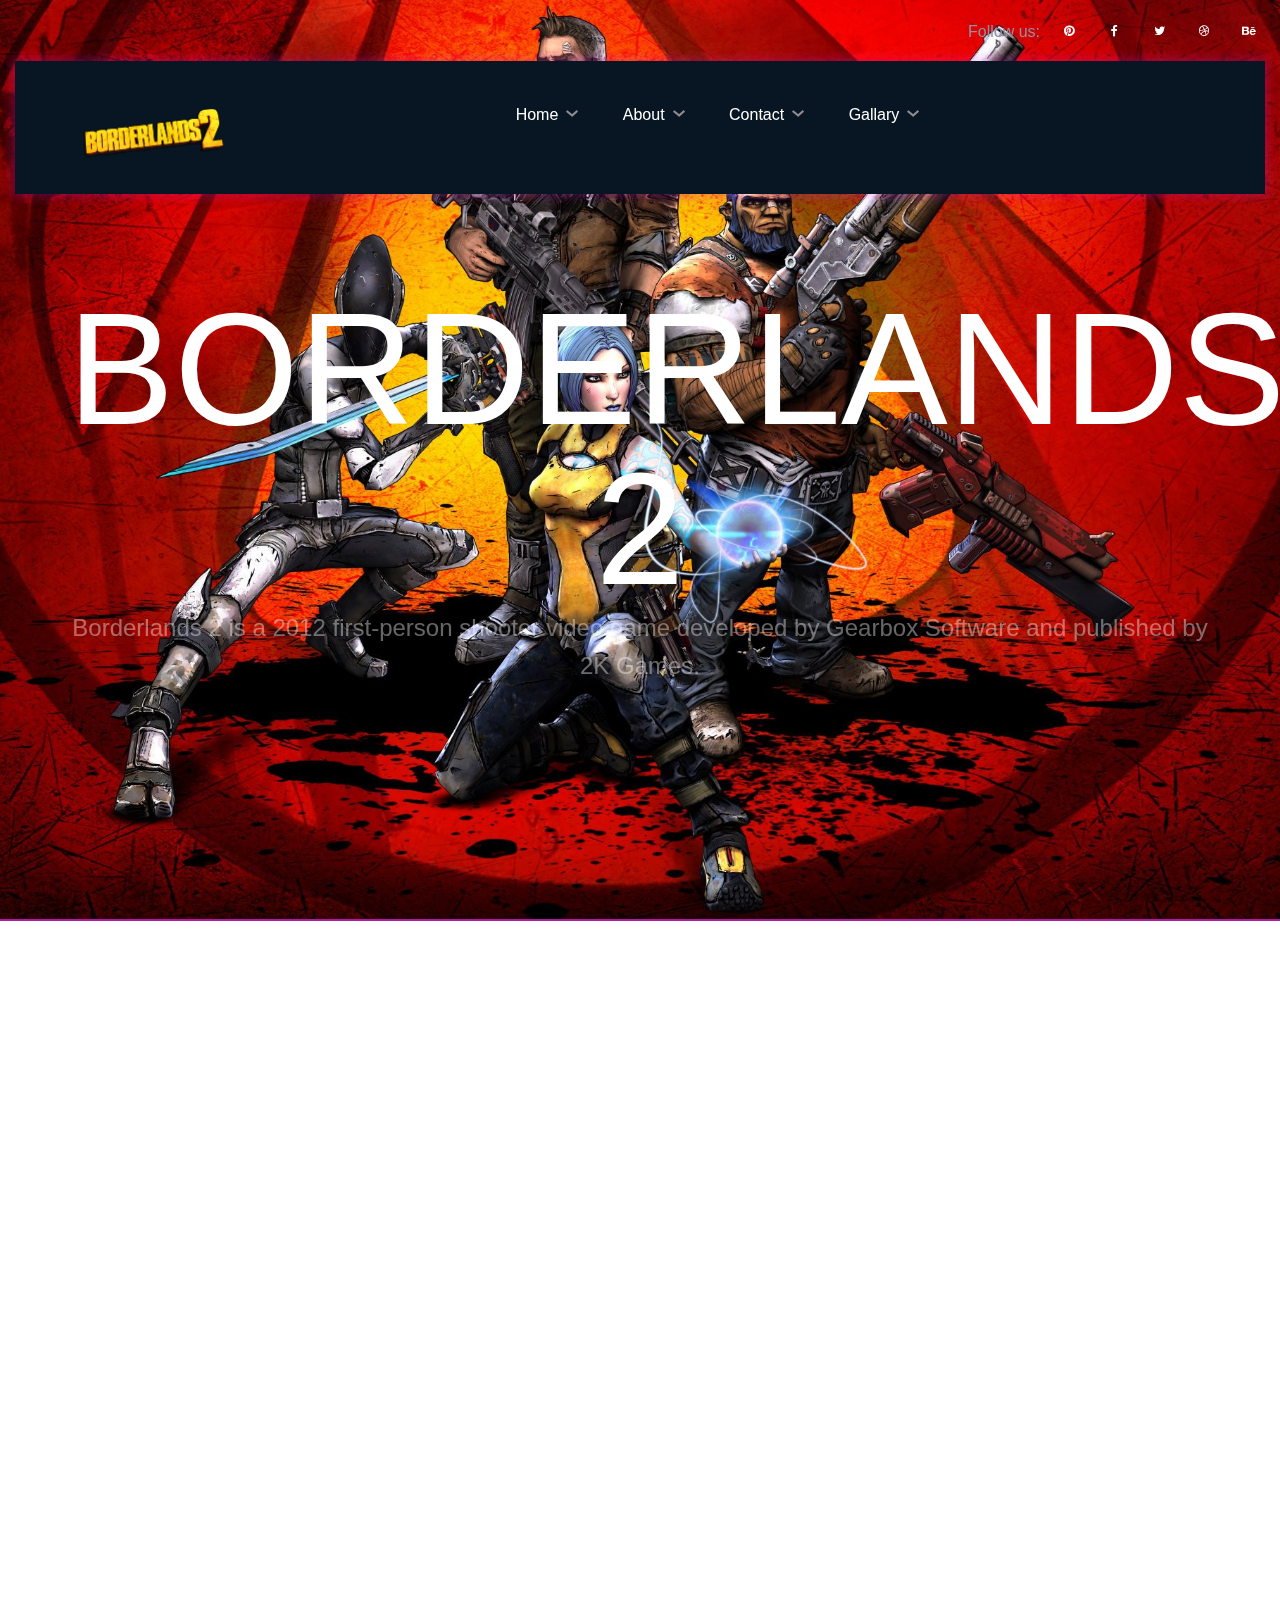
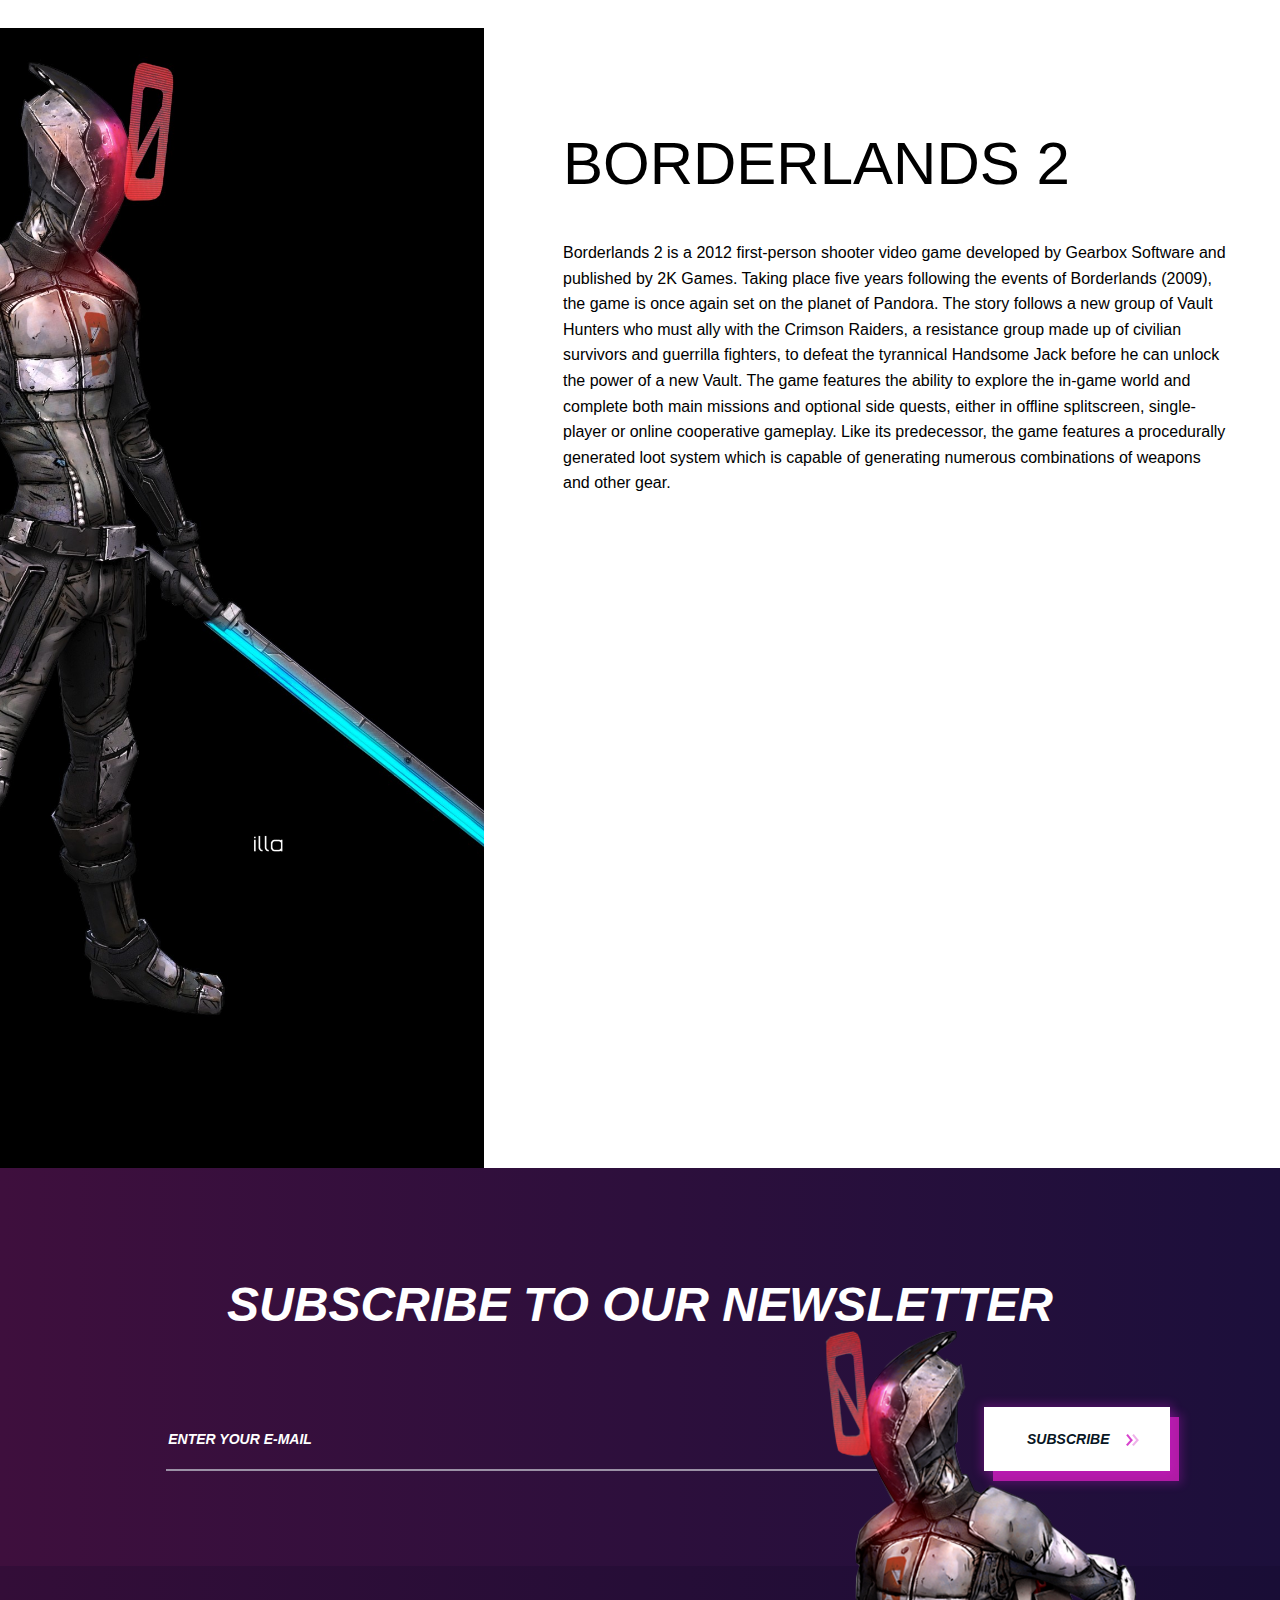
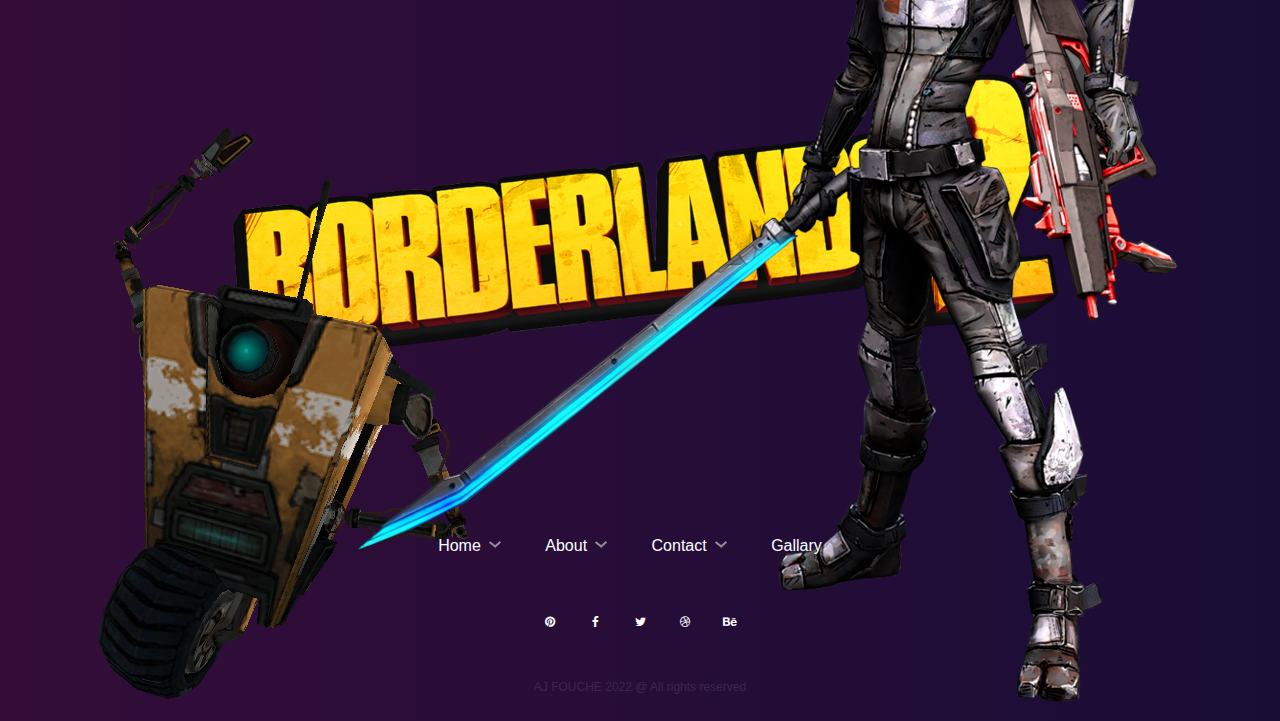
<file: GAMEINGWEBSITE/website/index.html>
<!DOCTYPE html>
<html lang="ENGLISH">
<head>
	<title>BORDERLANDS 2</title>
	
	<!-- Favicon -->
	<link href="img/favicon.png" rel="shortcut icon"/>

	<!-- Google Font -->
	<link href="https://fonts.googleapis.com/css?family=Roboto:400,400i,500,500i,700,700i,900,900i" rel="stylesheet">


	<!-- Stylesheets -->
	<link rel="stylesheet" href="css/bootstrap.min.css"/>
	<link rel="stylesheet" href="css/font-awesome.min.css"/>
	<link rel="stylesheet" href="css/slicknav.min.css"/>
	<link rel="stylesheet" href="css/owl.carousel.min.css"/>
	<link rel="stylesheet" href="css/magnific-popup.css"/>
	<link rel="stylesheet" href="css/animate.css"/>

	<!-- Main Stylesheets -->
	<link rel="stylesheet" href="css/style.css"/>

</head>
<body>
	<!-- Page Preloder -->
	<div id="preloder">
		<div class="loader"></div>
	</div>

	<!-- Header section -->
	<header class="header-section">
		<div class="header-warp">
			<div class="header-social d-flex justify-content-end">
				<p>Follow us:</p>
				<a href="#"><i class="fa fa-pinterest"></i></a>
				<a href="#"><i class="fa fa-facebook"></i></a>
				<a href="#"><i class="fa fa-twitter"></i></a>
				<a href="#"><i class="fa fa-dribbble"></i></a>
				<a href="#"><i class="fa fa-behance"></i></a>
			</div>
			<div class="header-bar-warp d-flex">
				<!-- site logo -->
				<a href="index.html" class="site-logo">
					<img src="./img/logo.png"  alt="">
				</a>
				<nav class="top-nav-area w-100">
					
					<!-- Menu -->
					<ul class="main-menu primary-menu">
						<li><a href="home.html">Home</a></li>
						<li><a href="about.html">About</a>
							<ul class="sub-menu">
								<li><a href="games.html">Games</a></li>
							</ul>
						</li>
						<li><a href="contact.html">Contact</a></li>
						<li><a href="gallary.html">Gallary</a></li>
					</ul>
				</nav>
			</div>
		</div>
	</header>
	<!-- Header section end -->


	<!-- Hero section -->
	<section class="hero-section overflow-hidden">
		<div class="hero-slider owl-carousel">
			<div class="hero-item set-bg d-flex align-items-center justify-content-center text-center" data-setbg="img/slider-bg-1.jpg">
				<div class="container">
					<h2 color="black">BORDERLANDS 2</h2>
					<p text-color="black">Borderlands 2 is a 2012 first-person shooter video game developed by Gearbox Software and published by 2K Games.</p>
				</div>
			</div>
		</div>
	</section>
	<!-- Hero section end-->

	<!-- Intro section -->
	<iframe width="100%" height="700" src="https://www.youtube.com/embed/SzZ8YtuiVD4" title="YouTube video player" frameborder="0" allow="accelerometer; autoplay; clipboard-write; encrypted-media; gyroscope; picture-in-picture" allowfullscreen></iframe>
	<!-- Intro section end -->


	<!-- Featured section -->
	<section class="featured-section">
		<div class="featured-bg set-bg" data-setbg="img/featured-bg.jpg"></div>
		<div class="featured-box">
			<div class="text-box">
				<h3 style="color:black !important">BORDERLANDS 2</h3>
				<p style="color:black !important">Borderlands 2 is a 2012 first-person shooter video game developed by Gearbox Software and published by 2K Games. 
					Taking place five years following the events of Borderlands (2009), 
					the game is once again set on the planet of Pandora. The story follows a new group of Vault Hunters who must ally with the Crimson Raiders, 
					a resistance group made up of civilian survivors and guerrilla fighters, to defeat the tyrannical Handsome Jack before he can unlock the power of a new Vault. 
					The game features the ability to explore the in-game world and complete both main missions and optional side quests, either in offline splitscreen, single-player or online cooperative gameplay. 
					Like its predecessor, the game features a procedurally generated loot system which is capable of generating numerous combinations of weapons and other gear.
					</p>
					<iframe src="https://giphy.com/embed/CjH0u6QArLfhrkBQAd" width="500" height="500" frameBorder="0" class="giphy-embed" allowFullScreen></iframe>
			</div>
		</div>
	</section>
	<!-- Newsletter section -->
	<section class="newsletter-section">
		<div class="container">
			<h2>Subscribe to our newsletter</h2>
			<form class="newsletter-form">
				<input type="text" placeholder="ENTER YOUR E-MAIL">
				<button class="site-btn">subscribe  <img src="img/icons/double-arrow.png" alt="#"/></button>
			</form>
		</div>
	</section>
	<!-- Newsletter section end -->


	<!-- Footer section -->
	<footer class="footer-section">
		<div class="container">
			<div class="footer-left-pic">
				<img src="img/footer-left-pic.png" alt="">
			</div>
			<div class="footer-right-pic">
				<img src="img/footer-right-pic.png" alt="">
			</div>
			<a href="#" class="footer-logo">
				<img src="./img/logo.png" alt="">
			</a>
			<ul class="main-menu footer-menu">
				<li><a href="home.html">Home</a></li>
				<li><a href="about.html">About</a></li>
				<li><a href="contact.html">Contact</a></li>
				<li><a href="gallary.html">Gallary</a></li>
			</ul>
			<div class="footer-social d-flex justify-content-center">
				<a href="#"><i class="fa fa-pinterest"></i></a>
				<a href="#"><i class="fa fa-facebook"></i></a>
				<a href="#"><i class="fa fa-twitter"></i></a>
				<a href="#"><i class="fa fa-dribbble"></i></a>
				<a href="#"><i class="fa fa-behance"></i></a>
			</div>
			<div class="copyright"><a href="">AJ FOUCHE</a> 2022 @ All rights reserved</div>
		</div>
	</footer>
	<!-- Footer section end -->


	<!--====== Javascripts & Jquery ======-->
	<script src="js/jquery-3.2.1.min.js"></script>
	<script src="js/bootstrap.min.js"></script>
	<script src="js/jquery.slicknav.min.js"></script>
	<script src="js/owl.carousel.min.js"></script>
	<script src="js/jquery.sticky-sidebar.min.js"></script>
	<script src="js/jquery.magnific-popup.min.js"></script>
	<script src="js/main.js"></script>

	</body>
</html>
</file>
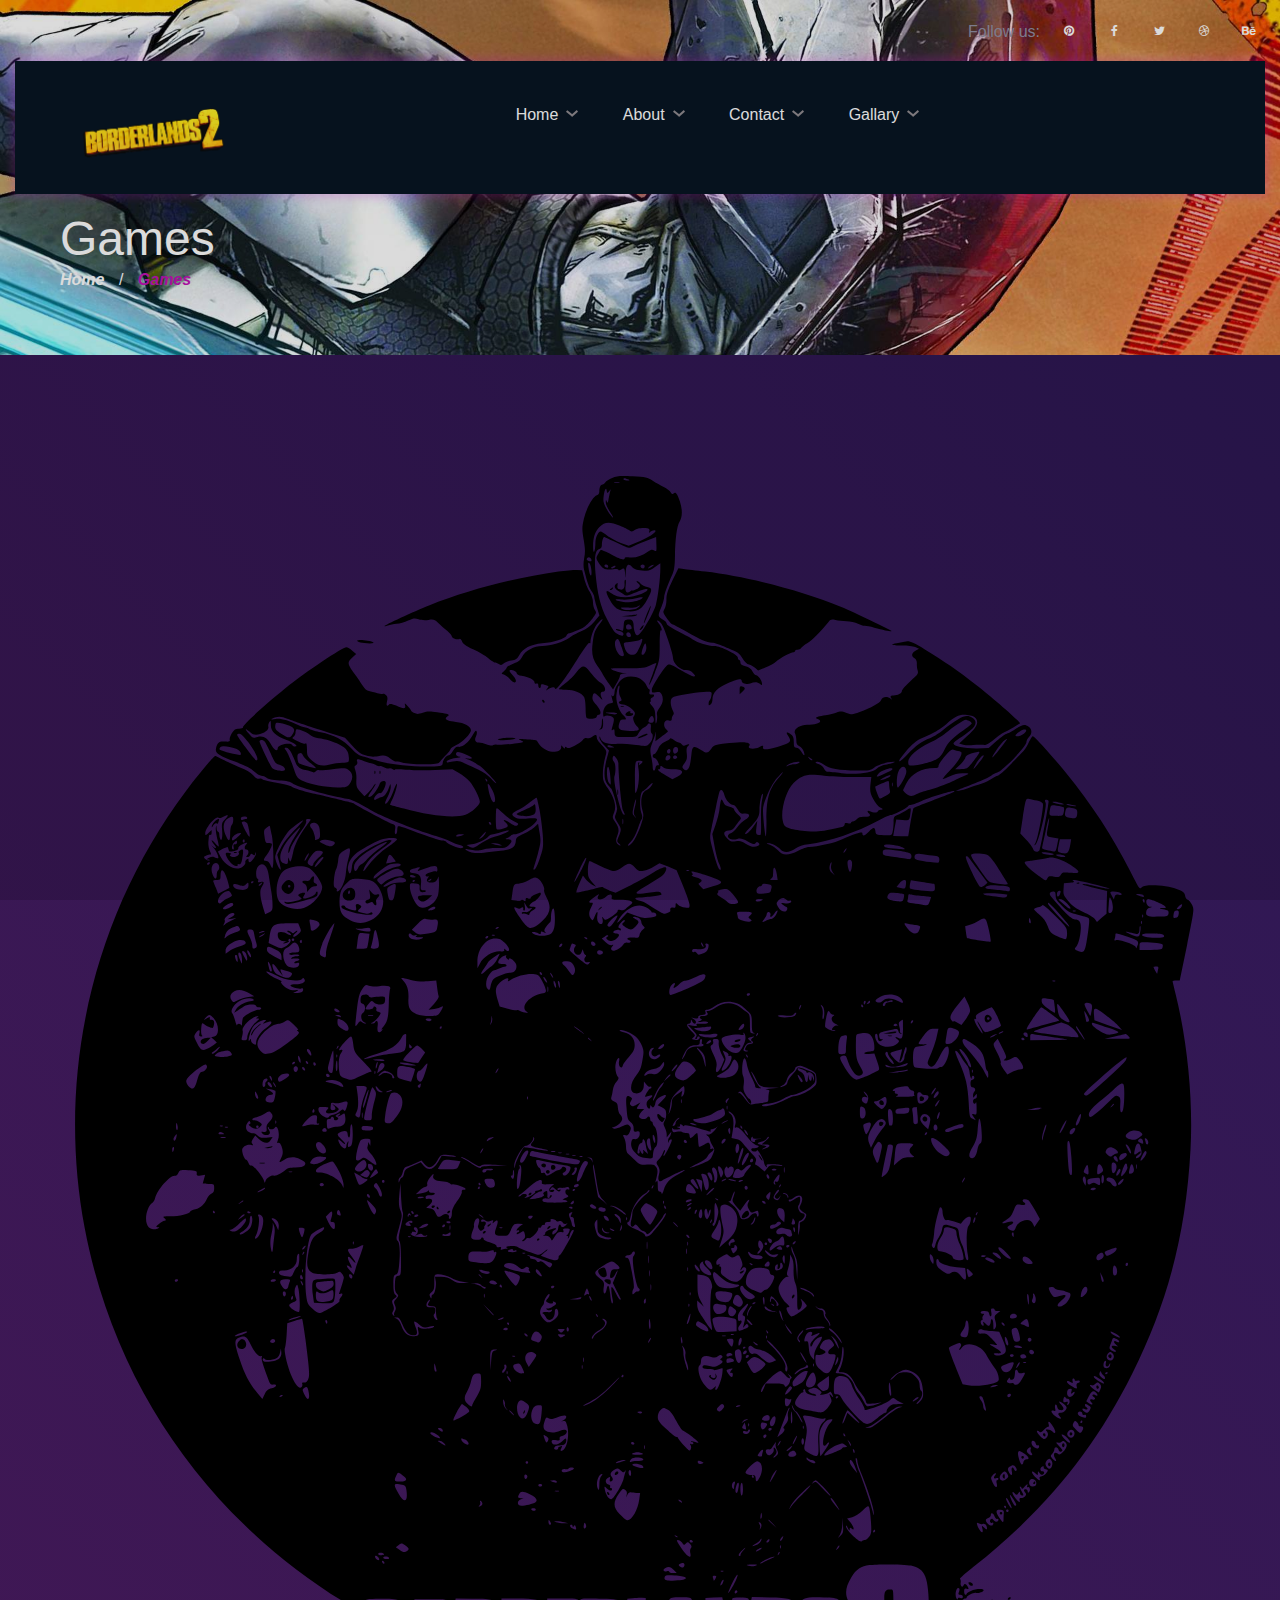
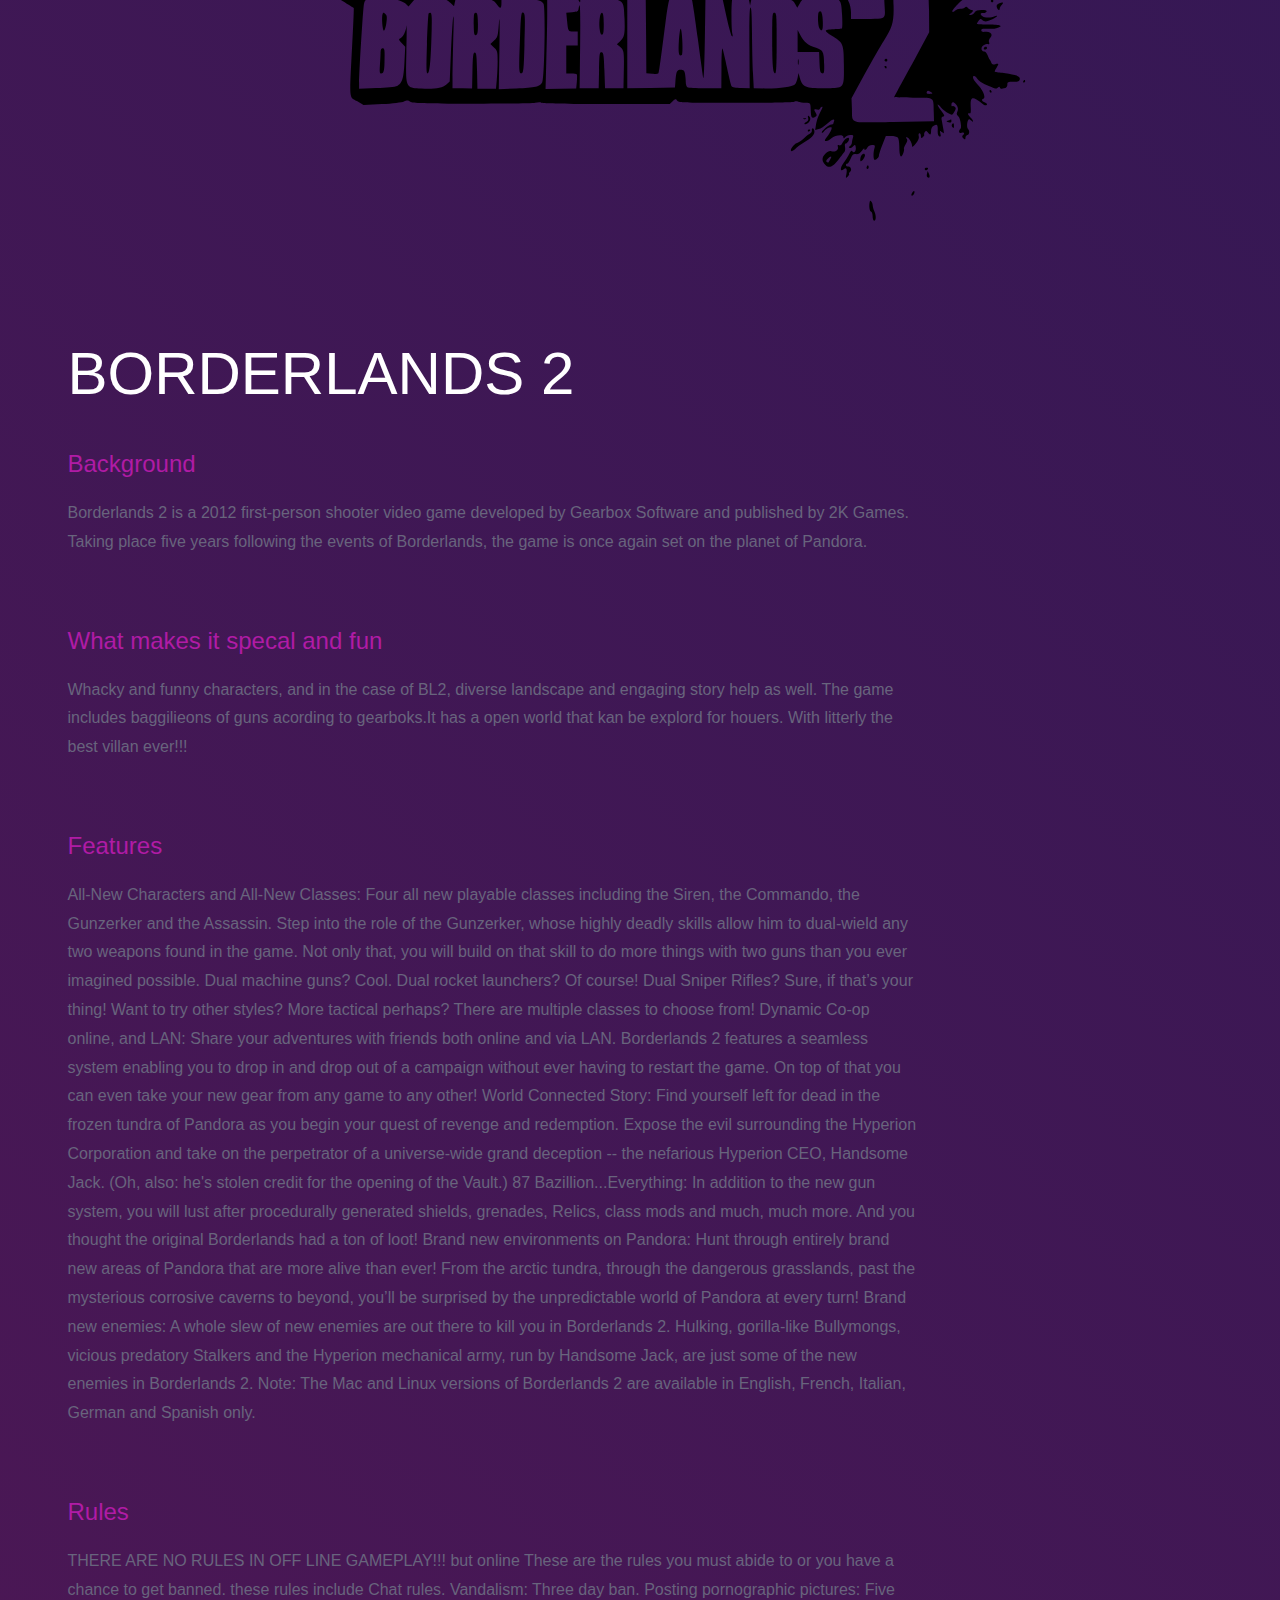
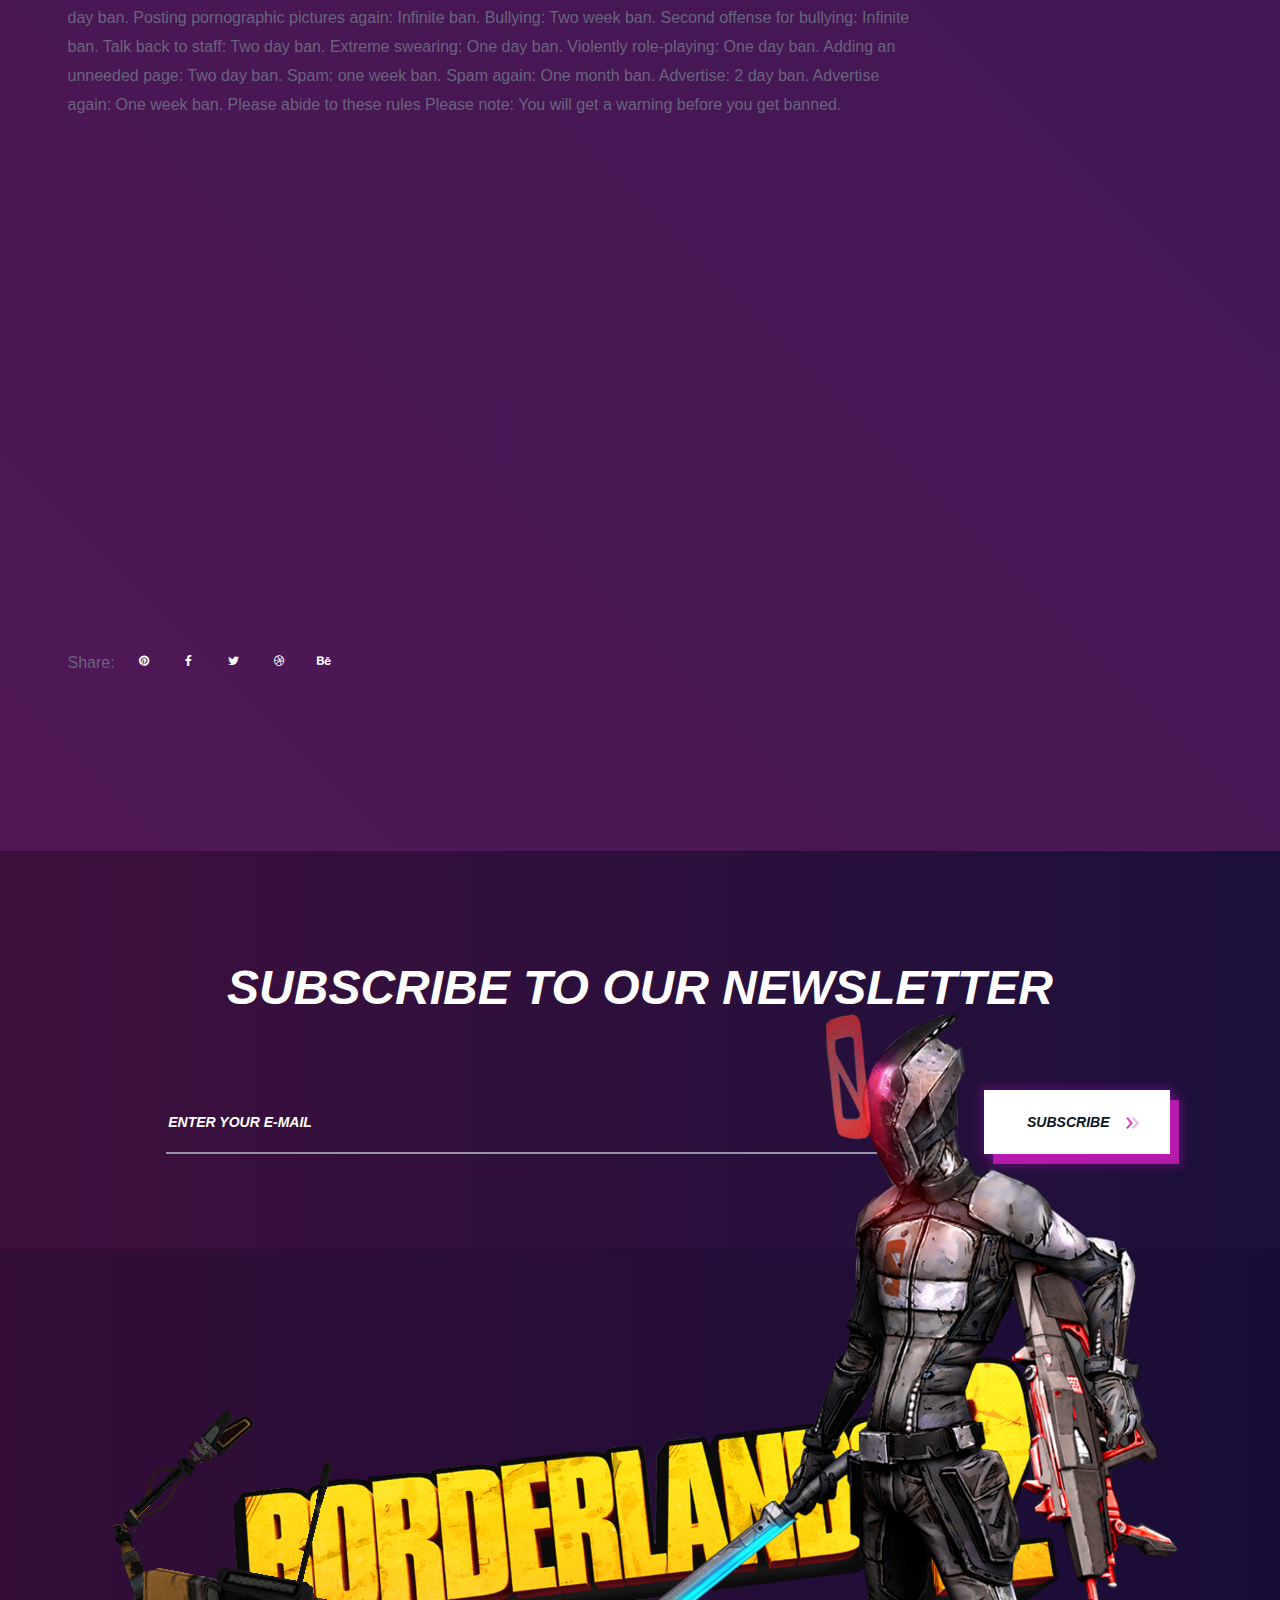
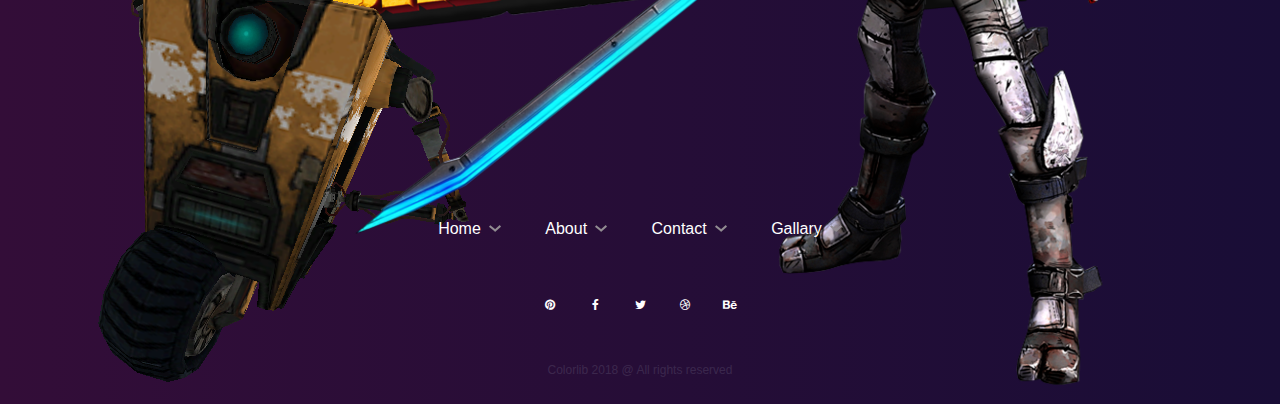
<file: GAMEINGWEBSITE/website/about.html>
<!DOCTYPE html>
<html lang="ENGLISH">
<head>
	<title>BORDERLANDS 2</title>
	
	<!-- Favicon -->
	<link href="img/favicon.png" rel="shortcut icon"/>

	<!-- Google Font -->
	<link href="https://fonts.googleapis.com/css?family=Roboto:400,400i,500,500i,700,700i,900,900i" rel="stylesheet">


	<!-- Stylesheets -->
	<link rel="stylesheet" href="css/bootstrap.min.css"/>
	<link rel="stylesheet" href="css/font-awesome.min.css"/>
	<link rel="stylesheet" href="css/slicknav.min.css"/>
	<link rel="stylesheet" href="css/owl.carousel.min.css"/>
	<link rel="stylesheet" href="css/magnific-popup.css"/>
	<link rel="stylesheet" href="css/animate.css"/>

	<!-- Main Stylesheets -->
	<link rel="stylesheet" href="css/style.css"/>

</head>
<body>
	<!-- Page Preloder -->
	<div id="preloder">
		<div class="loader"></div>
	</div>

	<!-- Header section -->
	<header class="header-section">
		<div class="header-warp">
			<div class="header-social d-flex justify-content-end">
				<p>Follow us:</p>
				<a href="#"><i class="fa fa-pinterest"></i></a>
				<a href="#"><i class="fa fa-facebook"></i></a>
				<a href="#"><i class="fa fa-twitter"></i></a>
				<a href="#"><i class="fa fa-dribbble"></i></a>
				<a href="#"><i class="fa fa-behance"></i></a>
			</div>
			<div class="header-bar-warp d-flex">
				<!-- site logo -->
				<a href="index.html" class="site-logo">
					<img src="./img/logo.png"  alt="">
				</a>
				<nav class="top-nav-area w-100">
					
					<!-- Menu -->
					<ul class="main-menu primary-menu">
						<li><a href="home.html">Home</a></li>
						<li><a href="about.html">About</a>
							<ul class="sub-menu">
								<li><a href="games.html">Games</a></li>
							</ul>
						</li>
						<li><a href="contact.html">Contact</a></li>
						<li><a href="gallary.html">Gallary</a></li>
					</ul>
				</nav>
			</div>
		</div>
	</header>
	<!-- Header section end -->

	<!-- Page top section -->
	<section class="page-top-section set-bg" data-setbg="img/page-top-bg/1.jpg">
		<div class="page-info">
			<h2>Games</h2>
			<div class="site-breadcrumb">
				<a href="">Home</a>  /
				<span>Games</span>
			</div>
		</div>
	</section>
	<!-- Page top end-->


	<!-- Game section -->
	<section class="games-single-page">
		<div class="container">
			<div class="game-single-preview">
				<img src="img/games/big.svg" alt="">
			</div>
			<div class="row">
				<div class="col-xl-9 col-lg-8 col-md-7 game-single-content">
					<h2 class="gs-title">BORDERLANDS 2</h2>
					<h4>Background</h4>
					<p>Borderlands 2 is a 2012 first-person shooter video game developed by Gearbox Software and published by 2K Games. Taking place five years following the events of Borderlands, the game is once again set on the planet of Pandora.</p>
					<h4>What makes it specal and fun</h4>
					<p>Whacky and funny characters, and in the case of BL2, diverse landscape and engaging story help as well. The game includes baggilieons of guns acording to gearboks.It has a open world that kan be explord for houers. With litterly the best villan ever!!!</p>
					<h4>Features</h4>
					<p>All-New Characters and All-New Classes: Four all new playable classes including the Siren, the Commando, the Gunzerker and the Assassin. Step into the role of the Gunzerker, whose highly deadly skills allow him to dual-wield any two weapons found in the game. Not only that, you will build on that skill to do more things with two guns than you ever imagined possible. Dual machine guns? Cool. Dual rocket launchers? Of course! Dual Sniper Rifles? Sure, if that’s your thing! Want to try other styles? More tactical perhaps? There are multiple classes to choose from!

						Dynamic Co-op online, and LAN: Share your adventures with friends both online and via LAN. Borderlands 2 features a seamless system enabling you to drop in and drop out of a campaign without ever having to restart the game. On top of that you can even take your new gear from any game to any other!
						
						World Connected Story: Find yourself left for dead in the frozen tundra of Pandora as you begin your quest of revenge and redemption. Expose the evil surrounding the Hyperion Corporation and take on the perpetrator of a universe-wide grand deception -- the nefarious Hyperion CEO, Handsome Jack. (Oh, also: he's stolen credit for the opening of the Vault.)
						
						87 Bazillion...Everything: In addition to the new gun system, you will lust after procedurally generated shields, grenades, Relics, class mods and much, much more. And you thought the original Borderlands had a ton of loot!
						
						Brand new environments on Pandora: Hunt through entirely brand new areas of Pandora that are more alive than ever! From the arctic tundra, through the dangerous grasslands, past the mysterious corrosive caverns to beyond, you’ll be surprised by the unpredictable world of Pandora at every turn!
						
						Brand new enemies: A whole slew of new enemies are out there to kill you in Borderlands 2. Hulking, gorilla-like Bullymongs, vicious predatory Stalkers and the Hyperion mechanical army, run by Handsome Jack, are just some of the new enemies in Borderlands 2.
						Note: The Mac and Linux versions of Borderlands 2 are available in English, French, Italian, German and Spanish only.
						</p>
					<h4>Rules</h4>
					<p>THERE ARE NO RULES IN OFF LINE GAMEPLAY!!! but online These are the rules you must abide to or you have a chance to get banned. these rules include Chat rules.

						Vandalism: Three day ban.
						
						Posting pornographic pictures: Five day ban. Posting pornographic pictures again: Infinite ban.
						
						Bullying: Two week ban. Second offense for bullying: Infinite ban.
						
						Talk back to staff: Two day ban.
						
						Extreme swearing: One day ban.
						
						Violently role-playing: One day ban.
						
						Adding an unneeded page: Two day ban.
						
						Spam: one week ban. Spam again: One month ban.
						
						Advertise: 2 day ban. Advertise again: One week ban.
						
						Please abide to these rules
						
						Please note: You will get a warning before you get banned.</p>
						<iframe width="700" height="400" src="https://www.youtube.com/embed/SDJdxULszKU" title="YouTube video player" frameborder="0" allow="accelerometer; autoplay; clipboard-write; encrypted-media; gyroscope; picture-in-picture" allowfullscreen></iframe>
					<div class="geme-social-share pt-5 d-flex">
						<p>Share:</p>
						<a href="#"><i class="fa fa-pinterest"></i></a>
						<a href="#"><i class="fa fa-facebook"></i></a>
						<a href="#"><i class="fa fa-twitter"></i></a>
						<a href="#"><i class="fa fa-dribbble"></i></a>
						<a href="#"><i class="fa fa-behance"></i></a>
					</div>
				</div>
			</div>
		</div>			
	</section>		
	<!-- Games end-->
	
	<!-- Newsletter section -->
	<section class="newsletter-section">
		<div class="container">
			<h2>Subscribe to our newsletter</h2>
			<form class="newsletter-form">
				<input type="text" placeholder="ENTER YOUR E-MAIL">
				<button class="site-btn">subscribe  <img src="img/icons/double-arrow.png" alt="#"/></button>
			</form>
		</div>
	</section>
	<!-- Newsletter section end -->


	<!-- Footer section -->
	<footer class="footer-section">
		<div class="container">
			<div class="footer-left-pic">
				<img src="img/footer-left-pic.png" alt="">
			</div>
			<div class="footer-right-pic">
				<img src="img/footer-right-pic.png" alt="">
			</div>
			<a href="#" class="footer-logo">
				<img src="./img/logo.png" alt="">
			</a>
			<ul class="main-menu footer-menu">
				<li><a href="home.html">Home</a></li>
				<li><a href="about.html">About</a></li>
				<li><a href="contact.html">Contact</a></li>
				<li><a href="gallary.html">Gallary</a></li>
			</ul>
			<div class="footer-social d-flex justify-content-center">
				<a href="#"><i class="fa fa-pinterest"></i></a>
				<a href="#"><i class="fa fa-facebook"></i></a>
				<a href="#"><i class="fa fa-twitter"></i></a>
				<a href="#"><i class="fa fa-dribbble"></i></a>
				<a href="#"><i class="fa fa-behance"></i></a>
			</div>
			<div class="copyright"><a href="">Colorlib</a> 2018 @ All rights reserved</div>
		</div>
	</footer>
	<!-- Footer section end -->


	<!--====== Javascripts & Jquery ======-->
	<script src="js/jquery-3.2.1.min.js"></script>
	<script src="js/bootstrap.min.js"></script>
	<script src="js/jquery.slicknav.min.js"></script>
	<script src="js/owl.carousel.min.js"></script>
	<script src="js/jquery.sticky-sidebar.min.js"></script>
	<script src="js/jquery.magnific-popup.min.js"></script>
	<script src="js/main.js"></script>

	</body>
</html>
</file>
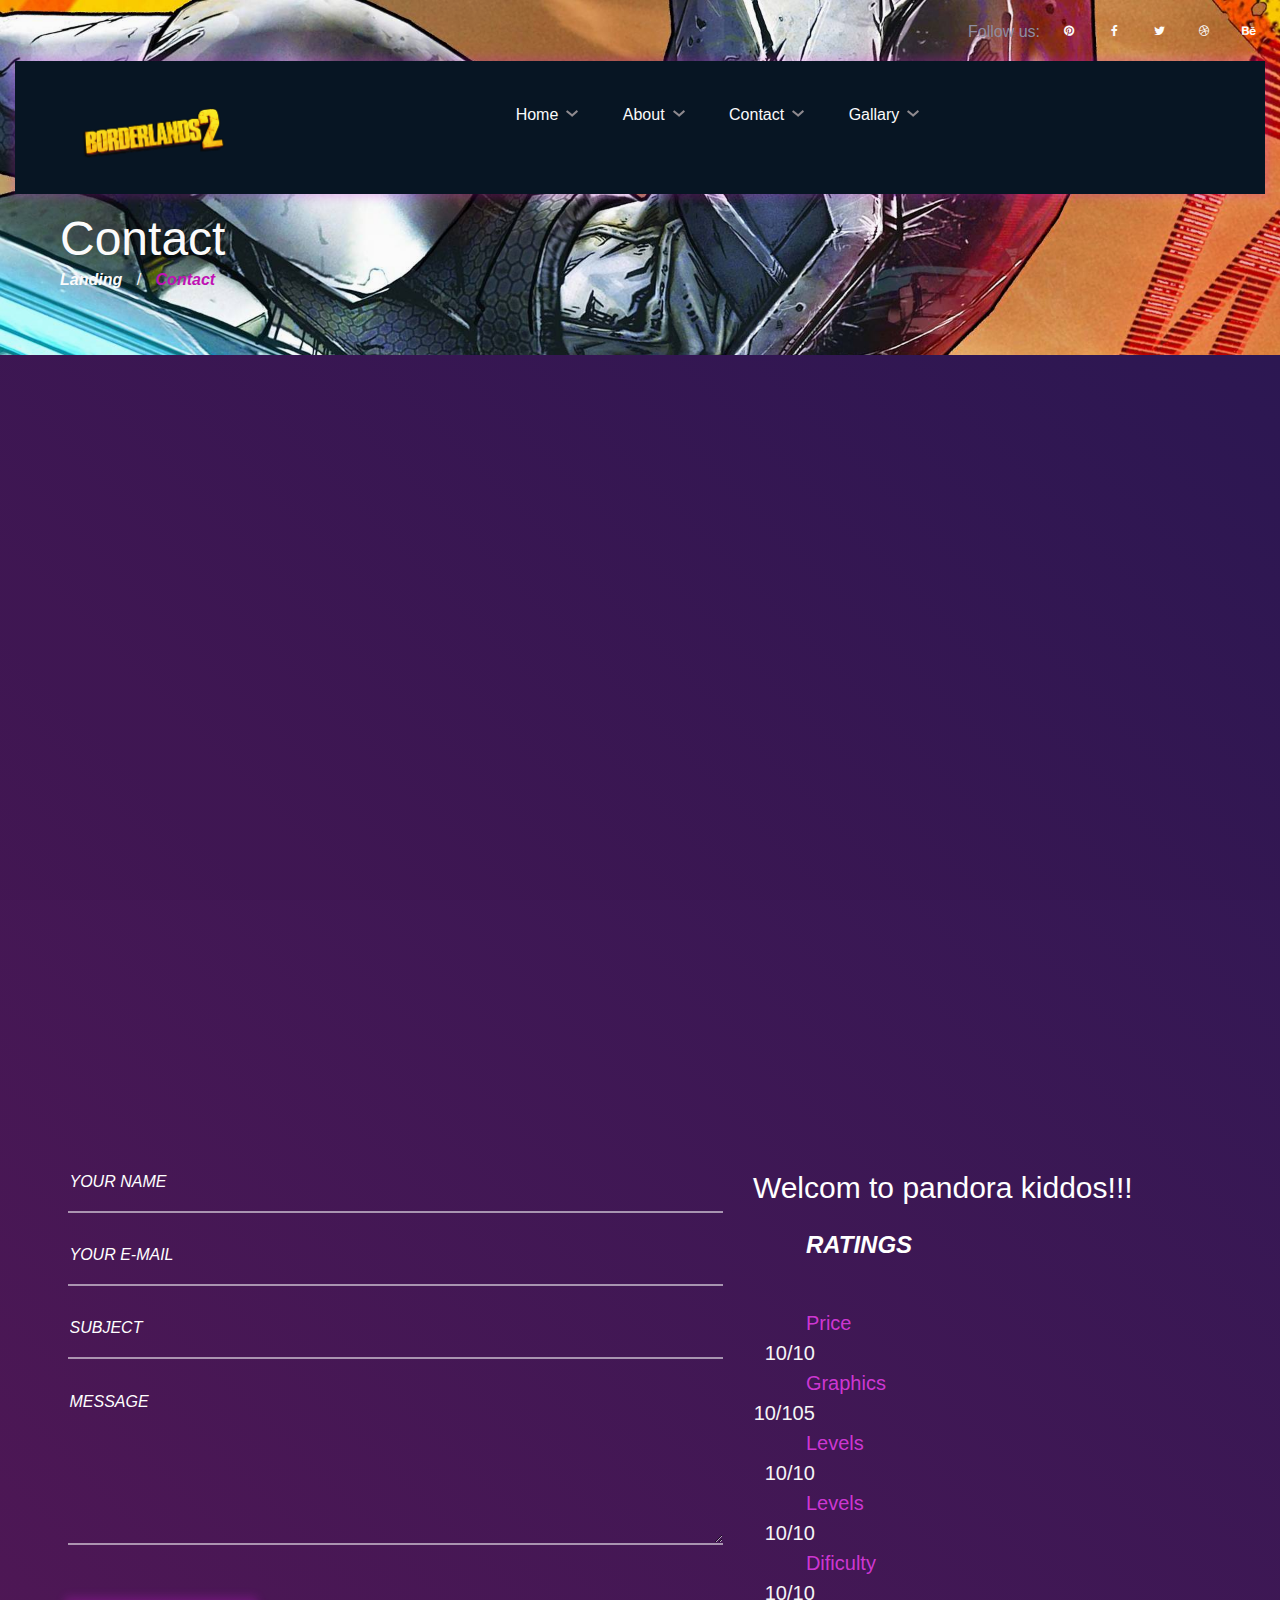
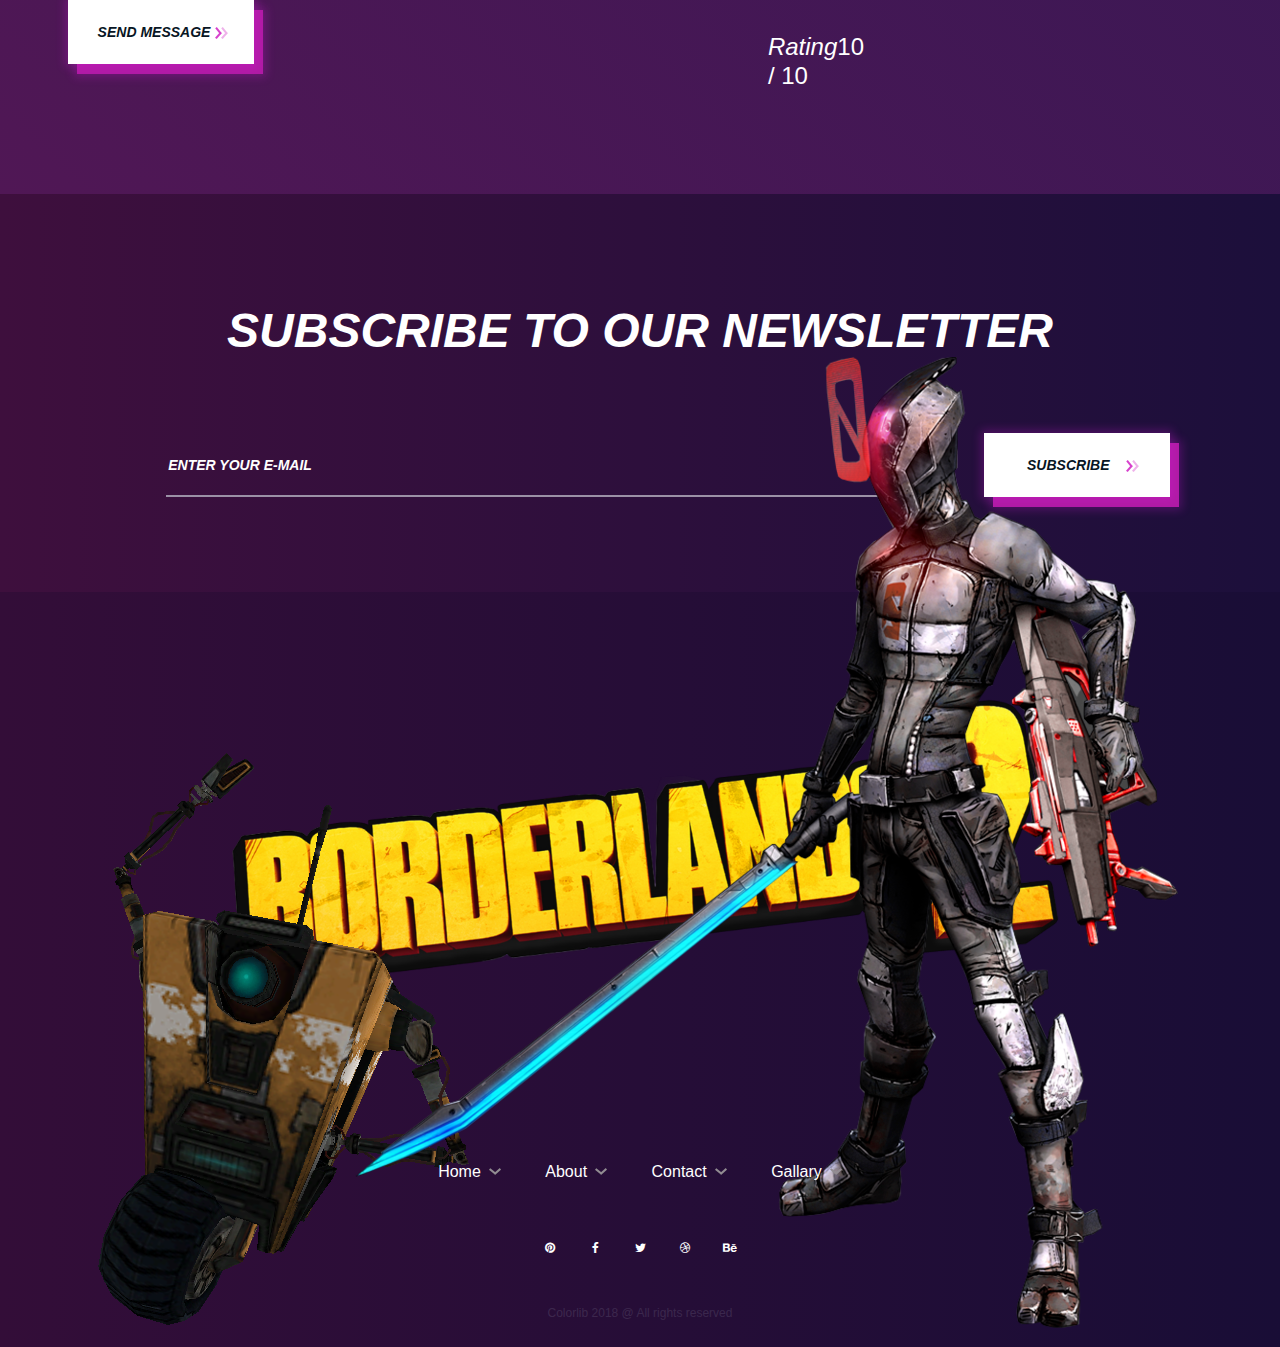
<file: GAMEINGWEBSITE/website/contact.html>
<!DOCTYPE html>
<html lang="ENGLISH">
<head>
	<title>BORDERLANDS 2</title>
	
	<!-- Favicon -->
	<link href="img/favicon.png" rel="shortcut icon"/>

	<!-- Google Font -->
	<link href="https://fonts.googleapis.com/css?family=Roboto:400,400i,500,500i,700,700i,900,900i" rel="stylesheet">


	<!-- Stylesheets -->
	<link rel="stylesheet" href="css/bootstrap.min.css"/>
	<link rel="stylesheet" href="css/font-awesome.min.css"/>
	<link rel="stylesheet" href="css/slicknav.min.css"/>
	<link rel="stylesheet" href="css/owl.carousel.min.css"/>
	<link rel="stylesheet" href="css/magnific-popup.css"/>
	<link rel="stylesheet" href="css/animate.css"/>

	<!-- Main Stylesheets -->
	<link rel="stylesheet" href="css/style.css"/>

</head>
<body>
	<!-- Page Preloder -->
	<div id="preloder">
		<div class="loader"></div>
	</div>

	<!-- Header section -->
	<header class="header-section">
		<div class="header-warp">
			<div class="header-social d-flex justify-content-end">
				<p>Follow us:</p>
				<a href="#"><i class="fa fa-pinterest"></i></a>
				<a href="#"><i class="fa fa-facebook"></i></a>
				<a href="#"><i class="fa fa-twitter"></i></a>
				<a href="#"><i class="fa fa-dribbble"></i></a>
				<a href="#"><i class="fa fa-behance"></i></a>
			</div>
			<div class="header-bar-warp d-flex">
				<!-- site logo -->
				<a href="index.html" class="site-logo">
					<img src="./img/logo.png"  alt="">
				</a>
				<nav class="top-nav-area w-100">
					
					<!-- Menu -->
					<ul class="main-menu primary-menu">
						<li><a href="home.html">Home</a></li>
						<li><a href="about.html">About</a>
							<ul class="sub-menu">
								<li><a href="games.html">Games</a></li>
							</ul>
						</li>
						<li><a href="contact.html">Contact</a></li>
						<li><a href="gallary.html">Gallary</a></li>
					</ul>
				</nav>
			</div>
		</div>
	</header>
	<!-- Header section end -->


	<!-- Page top section -->
	<section class="page-top-section set-bg" data-setbg="img/page-top-bg/4.jpg">
		<div class="page-info">
			<h2>Contact</h2>
			<div class="site-breadcrumb">
				<a href="index.html">Landing</a>  /
				<span>Contact</span>
			</div>
		</div>
	</section>
	<!-- Page top end-->


	<!-- Contact page -->
	<section class="contact-page">
		<div class="container">
			<div class="map"><iframe src=https://www.google.com/maps/embed?pb=!1m18!1m12!1m3!1d544777.1416215328!2d27.43243473459468!3d-26.231944800033368!2m3!1f0!2f0!3f0!3m2!1i1024!2i768!4f13.1!3m3!1m2!1s0x1e957201716b4a6d%3A0xe2991b1988b5c149!2sBT%20Games%20Mall%20Of%20Africa!5e0!3m2!1sen!2sza!4v1663508391611!5m2!1sen!2sza" style="border:0" allowfullscreen></iframe></div>
			<div class="row">
				<div class="col-lg-7 order-2 order-lg-1">
					<form class="contact-form" action="https://formspree.io/f/mqkjpvrp"
					method="POST">
						<input type="text" name="fname" placeholder="Your name" required>
						<input type="text" name="fname" placeholder="Your e-mail" required>
						<input type="text" name="fname" placeholder="Subject" required>
						<textarea name="message" placeholder="Message" required></textarea>
						<button class="site-btn">Send message<img src="img/icons/double-arrow.png" alt="#"/></button>
					</form>
				</div>
				<div class="col-lg-5 order-1 order-lg-2 contact-text text-white">
					<h3>Welcom to pandora kiddos!!!</h3>
					<div class="col-xl-3 col-lg-4 col-md-5 sidebar game-page-sideber">
						<div id="stickySidebar">
							<div class="widget-item">
								<div class="rating-widget">
									<h4 class="widget-title">Ratings</h4>
									<ul>
									<li>Price<span>10/10</span></li>
									<li>Graphics<span>10/105</span></li>
									<li>Levels<span>10/10</span></li>
									<li>Levels<span>10/10</span></li>
									<li>Dificulty<span>10/10</span></li>
									</ul>
								</div>
							</div>
							<div class="rating">
								<h4><i>Rating</i><span>10</span> / 10</h4>
							</div>
						</div>
					</div>
				</div>	
			</div>
		</div>
	</section>
	<!-- Contact page end-->


	<!-- Newsletter section -->
	<section class="newsletter-section">
		<div class="container">
			<h2>Subscribe to our newsletter</h2>
			<form class="newsletter-form">
				<input type="text" placeholder="ENTER YOUR E-MAIL">
				<button class="site-btn">subscribe <img src="img/icons/double-arrow.png" alt="#"/></button>
			</form>
		</div>
	</section>
	<!-- Newsletter section end -->


	<!-- Footer section -->
	<footer class="footer-section">
		<div class="container">
			<div class="footer-left-pic">
				<img src="img/footer-left-pic.png" alt="">
			</div>
			<div class="footer-right-pic">
				<img src="img/footer-right-pic.png" alt="">
			</div>
			<a href="#" class="footer-logo">
				<img src="./img/logo.png" alt="">
			</a>
			<ul class="main-menu footer-menu">
				<li><a href="home.html">Home</a></li>
				<li><a href="about.html">About</a></li>
				<li><a href="contact.html">Contact</a></li>
				<li><a href="gallary.html">Gallary</a></li>
			</ul>
			<div class="footer-social d-flex justify-content-center">
				<a href="#"><i class="fa fa-pinterest"></i></a>
				<a href="#"><i class="fa fa-facebook"></i></a>
				<a href="#"><i class="fa fa-twitter"></i></a>
				<a href="#"><i class="fa fa-dribbble"></i></a>
				<a href="#"><i class="fa fa-behance"></i></a>
			</div>
			<div class="copyright"><a href="">Colorlib</a> 2018 @ All rights reserved</div>
		</div>
	</footer>
	<!-- Footer section end -->


	<!--====== Javascripts & Jquery ======-->
	<script src="js/jquery-3.2.1.min.js"></script>
	<script src="js/bootstrap.min.js"></script>
	<script src="js/jquery.slicknav.min.js"></script>
	<script src="js/owl.carousel.min.js"></script>
	<script src="js/jquery.sticky-sidebar.min.js"></script>
	<script src="js/jquery.magnific-popup.min.js"></script>
	<script src="js/main.js"></script>

	</body>
</html>
</file>
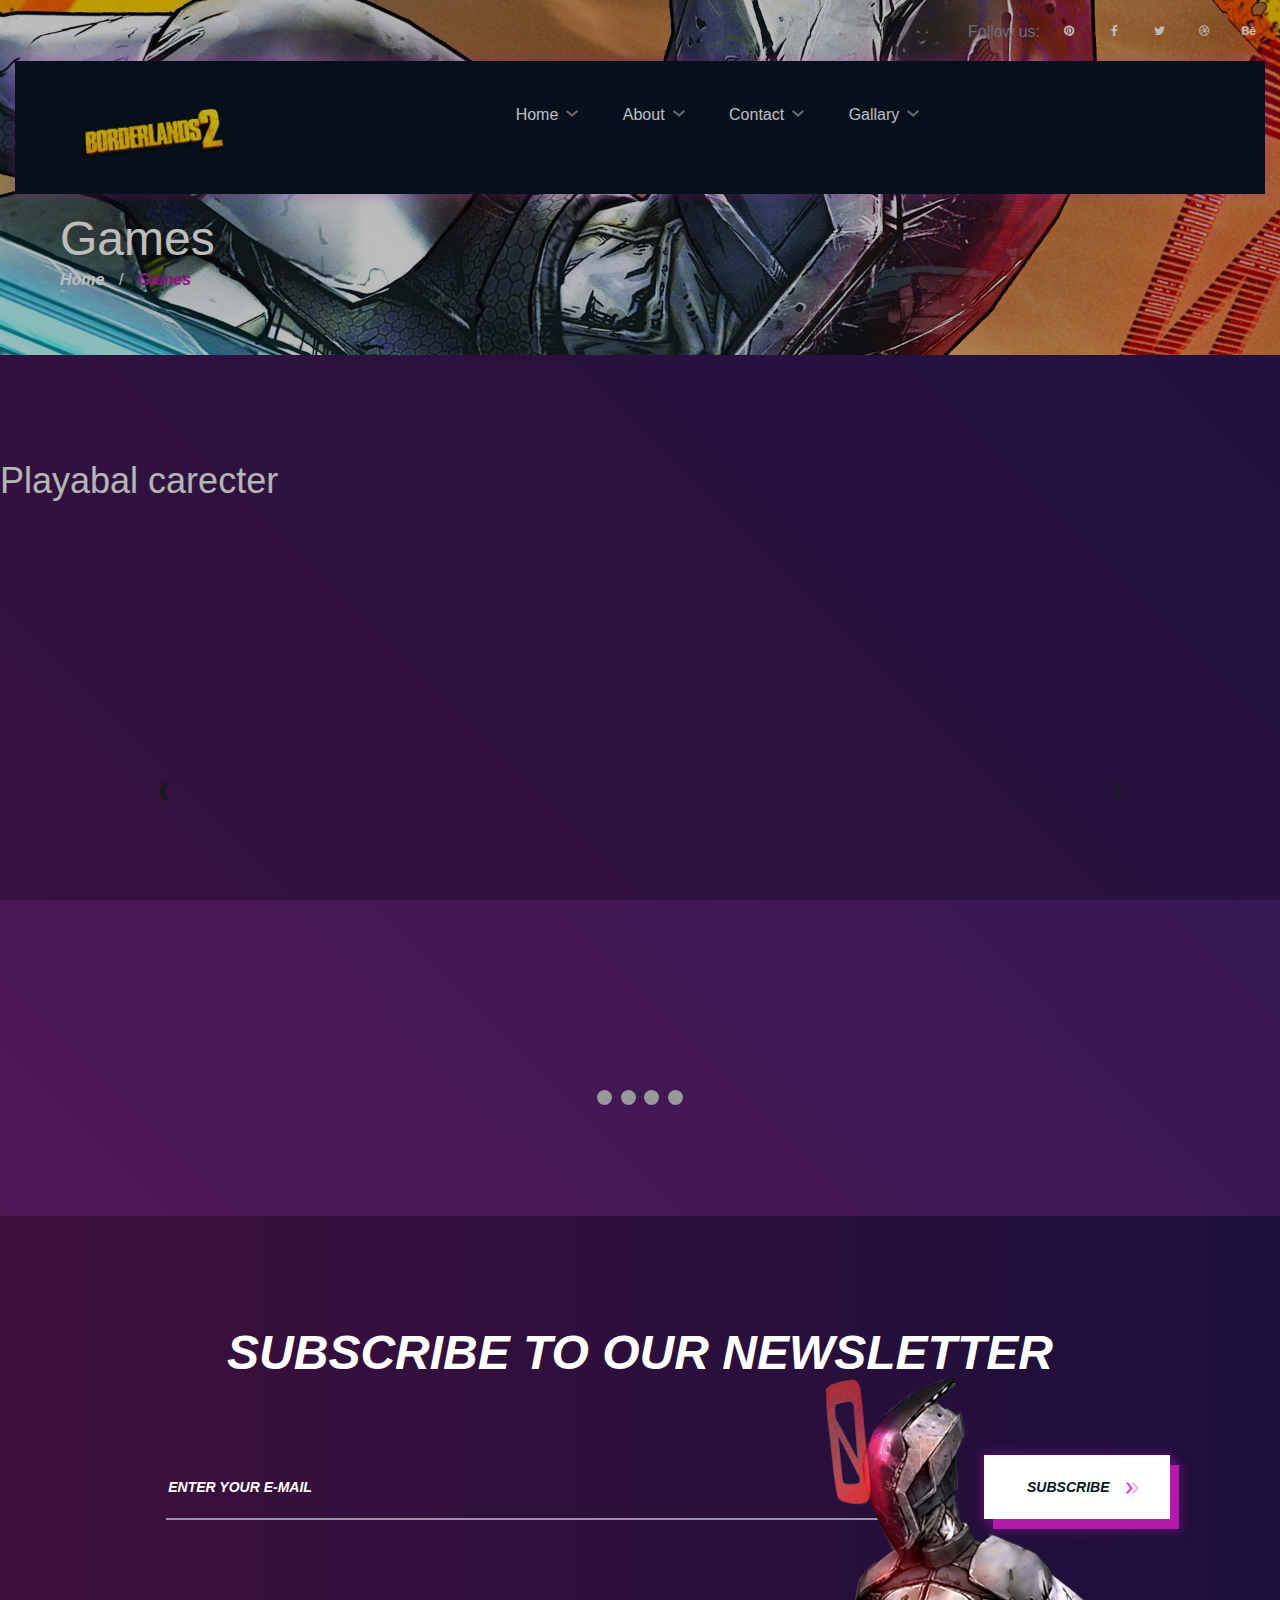
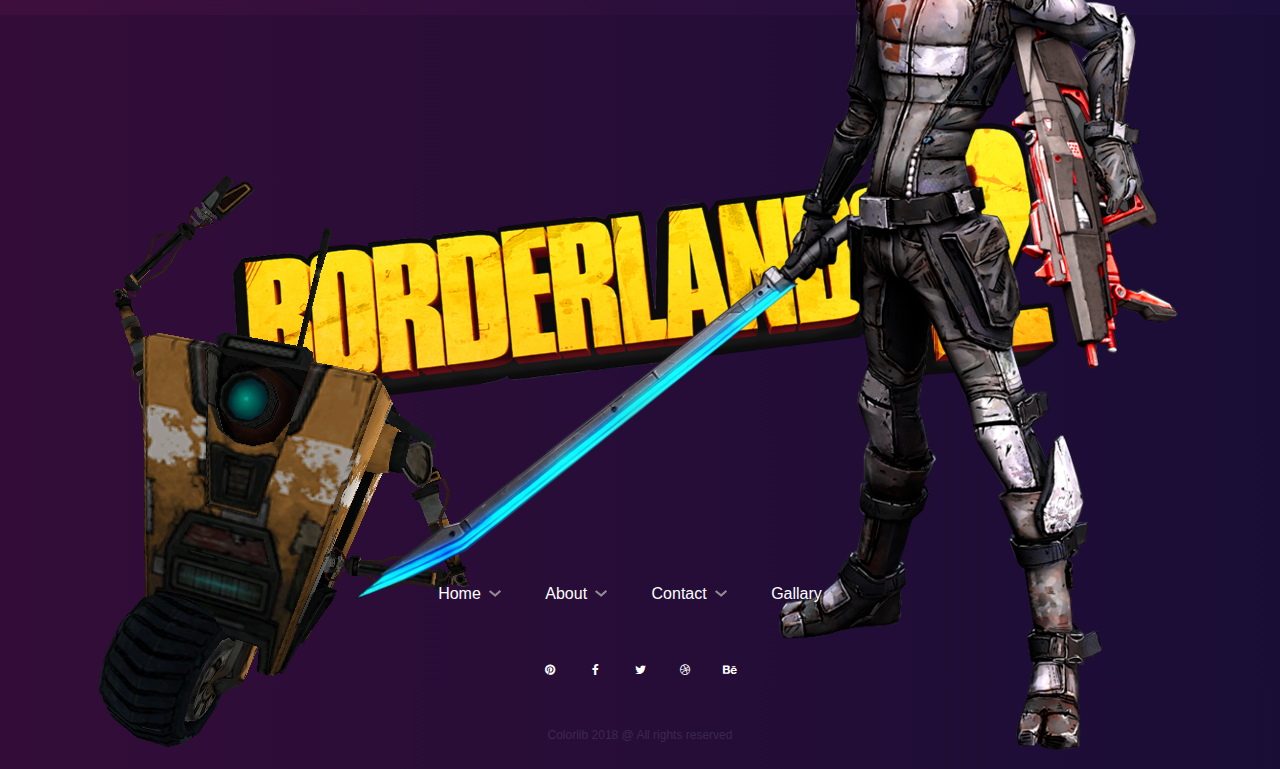
<file: GAMEINGWEBSITE/website/gallary.html>
<!DOCTYPE html>
<html lang="ENGLISH">
<head>
	<title>BORDERLANDS 2</title>
	
	<!-- Favicon -->
	<link href="img/favicon.png" rel="shortcut icon"/>

	<!-- Google Font -->
	<link href="https://fonts.googleapis.com/css?family=Roboto:400,400i,500,500i,700,700i,900,900i" rel="stylesheet">


	<!-- Stylesheets -->
	<link rel="stylesheet" href="css/bootstrap.min.css"/>
	<link rel="stylesheet" href="css/font-awesome.min.css"/>
	<link rel="stylesheet" href="css/slicknav.min.css"/>
	<link rel="stylesheet" href="css/owl.carousel.min.css"/>
	<link rel="stylesheet" href="css/magnific-popup.css"/>
	<link rel="stylesheet" href="css/animate.css"/>

	<!-- Main Stylesheets -->
	<link rel="stylesheet" href="css/style.css"/>

</head>
<body>
	<!-- Page Preloder -->
	<div id="preloder">
		<div class="loader"></div>
	</div>

	<!-- Header section -->
	<header class="header-section">
		<div class="header-warp">
			<div class="header-social d-flex justify-content-end">
				<p>Follow us:</p>
				<a href="#"><i class="fa fa-pinterest"></i></a>
				<a href="#"><i class="fa fa-facebook"></i></a>
				<a href="#"><i class="fa fa-twitter"></i></a>
				<a href="#"><i class="fa fa-dribbble"></i></a>
				<a href="#"><i class="fa fa-behance"></i></a>
			</div>
			<div class="header-bar-warp d-flex">
				<!-- site logo -->
				<a href="index.html" class="site-logo">
					<img src="./img/logo.png"  alt="">
				</a>
				<nav class="top-nav-area w-100">
					
					<!-- Menu -->
					<ul class="main-menu primary-menu">
						<li><a href="home.html">Home</a></li>
						<li><a href="about.html">About</a>
							<ul class="sub-menu">
								<li><a href="games.html">Games</a></li>
							</ul>
						</li>
						<li><a href="contact.html">Contact</a></li>
						<li><a href="gallary.html">Gallary</a></li>
					</ul>
				</nav>
			</div>
		</div>
	</header>
	<!-- Header section end -->

	<!-- Page top section -->
	<section class="page-top-section set-bg" data-setbg="img/page-top-bg/1.jpg">
		<div class="page-info">
			<h2>Games</h2>
			<div class="site-breadcrumb">
				<a href="">Home</a>  /
				<span>Games</span>
			</div>
		</div>
	</section>
	<!-- Page top end -->
	<!--slide show end-->
	<section class="games-single-page">
		 <h2 style="color:whitesmoke">Playabal carecter</h2>
		  <div class="slideshow-container">
			<div class="mySlides fade">
			  <div class="numbertext">1 / 4</div>
			  <img src="img/slideshow/1.jpg" style="width:100%">
			  <div class="text">Axton</div>
			</div>
			<div class="mySlides fade">
			  <div class="numbertext">2 / 4</div>
			  <img src="img/slideshow/2.jpg" style="width:100%">
			  <div class="text">Maya</div>
			</div>
			<div class="mySlides fade">
			  <div class="numbertext">3 / 4</div>
			  <img src="img/slideshow/3.jpg" style="width:100%">
			  <div class="text">Salvador</div>
			</div>
			<div class="mySlides fade">
				<div class="numbertext">4 / 4</div>
				<img src="img/slideshow/4.jpg" style="width:100%">
				<div class="text">Zer0</div>
			  </div>
			<a class="prev" onclick="plusSlides(-1)">&#10094;</a>
			<a class="next" onclick="plusSlides(1)">&#10095;</a>
		  </div>
		  <br>
		  <div style="text-align:center">
			<span class="dot" onclick="currentSlide(1)"></span>
			<span class="dot" onclick="currentSlide(2)"></span>
			<span class="dot" onclick="currentSlide(3)"></span>
			<span class="dot" onclick="currentSlide(4)"></span>
		  </div>
		  <script>
			var slideIndex = 0;
			showSlides();
			function showSlides() {
			  var i;
			  var slides = document.getElementsByClassName("mySlides");
			  for(i = 0; i < slides.length; i++) {
				slides[i].style.display = "none";
			  }
			  slideIndex++;
			  if(slideIndex > slides.length) {
				slideIndex = 1
			  }
			  slides[slideIndex - 1].style.display = "block";
			  setTimeout(showSlides, 2000); // Change image every 2 seconds
			}
		</script>
	</section>
   <!--slide show end-->
   
	<!-- Newsletter section -->
	<section class="newsletter-section">
		<div class="container">
			<h2>Subscribe to our newsletter</h2>
			<form class="newsletter-form">
				<input type="text" placeholder="ENTER YOUR E-MAIL">
				<button class="site-btn">subscribe  <img src="img/icons/double-arrow.png" alt="#"/></button>
			</form>
		</div>
	</section>
	<!-- Newsletter section end -->


	<!-- Footer section -->
	<footer class="footer-section">
		<div class="container">
			<div class="footer-left-pic">
				<img src="img/footer-left-pic.png" alt="">
			</div>
			<div class="footer-right-pic">
				<img src="img/footer-right-pic.png" alt="">
			</div>
			<a href="#" class="footer-logo">
				<img src="./img/logo.png" alt="">
			</a>
			<ul class="main-menu footer-menu">
				<li><a href="home.html">Home</a></li>
				<li><a href="about.html">About</a></li>
				<li><a href="contact.html">Contact</a></li>
				<li><a href="gallary.html">Gallary</a></li>
			</ul>
			<div class="footer-social d-flex justify-content-center">
				<a href="#"><i class="fa fa-pinterest"></i></a>
				<a href="#"><i class="fa fa-facebook"></i></a>
				<a href="#"><i class="fa fa-twitter"></i></a>
				<a href="#"><i class="fa fa-dribbble"></i></a>
				<a href="#"><i class="fa fa-behance"></i></a>
			</div>
			<div class="copyright"><a href="">Colorlib</a> 2018 @ All rights reserved</div>
		</div>
	</footer>
	<!-- Footer section end -->


	<!--====== Javascripts & Jquery ======-->
	<script src="js/jquery-3.2.1.min.js"></script>
	<script src="js/bootstrap.min.js"></script>
	<script src="js/jquery.slicknav.min.js"></script>
	<script src="js/owl.carousel.min.js"></script>
	<script src="js/jquery.sticky-sidebar.min.js"></script>
	<script src="js/jquery.magnific-popup.min.js"></script>
	<script src="js/main.js"></script>

	</body>
</html>
</file>
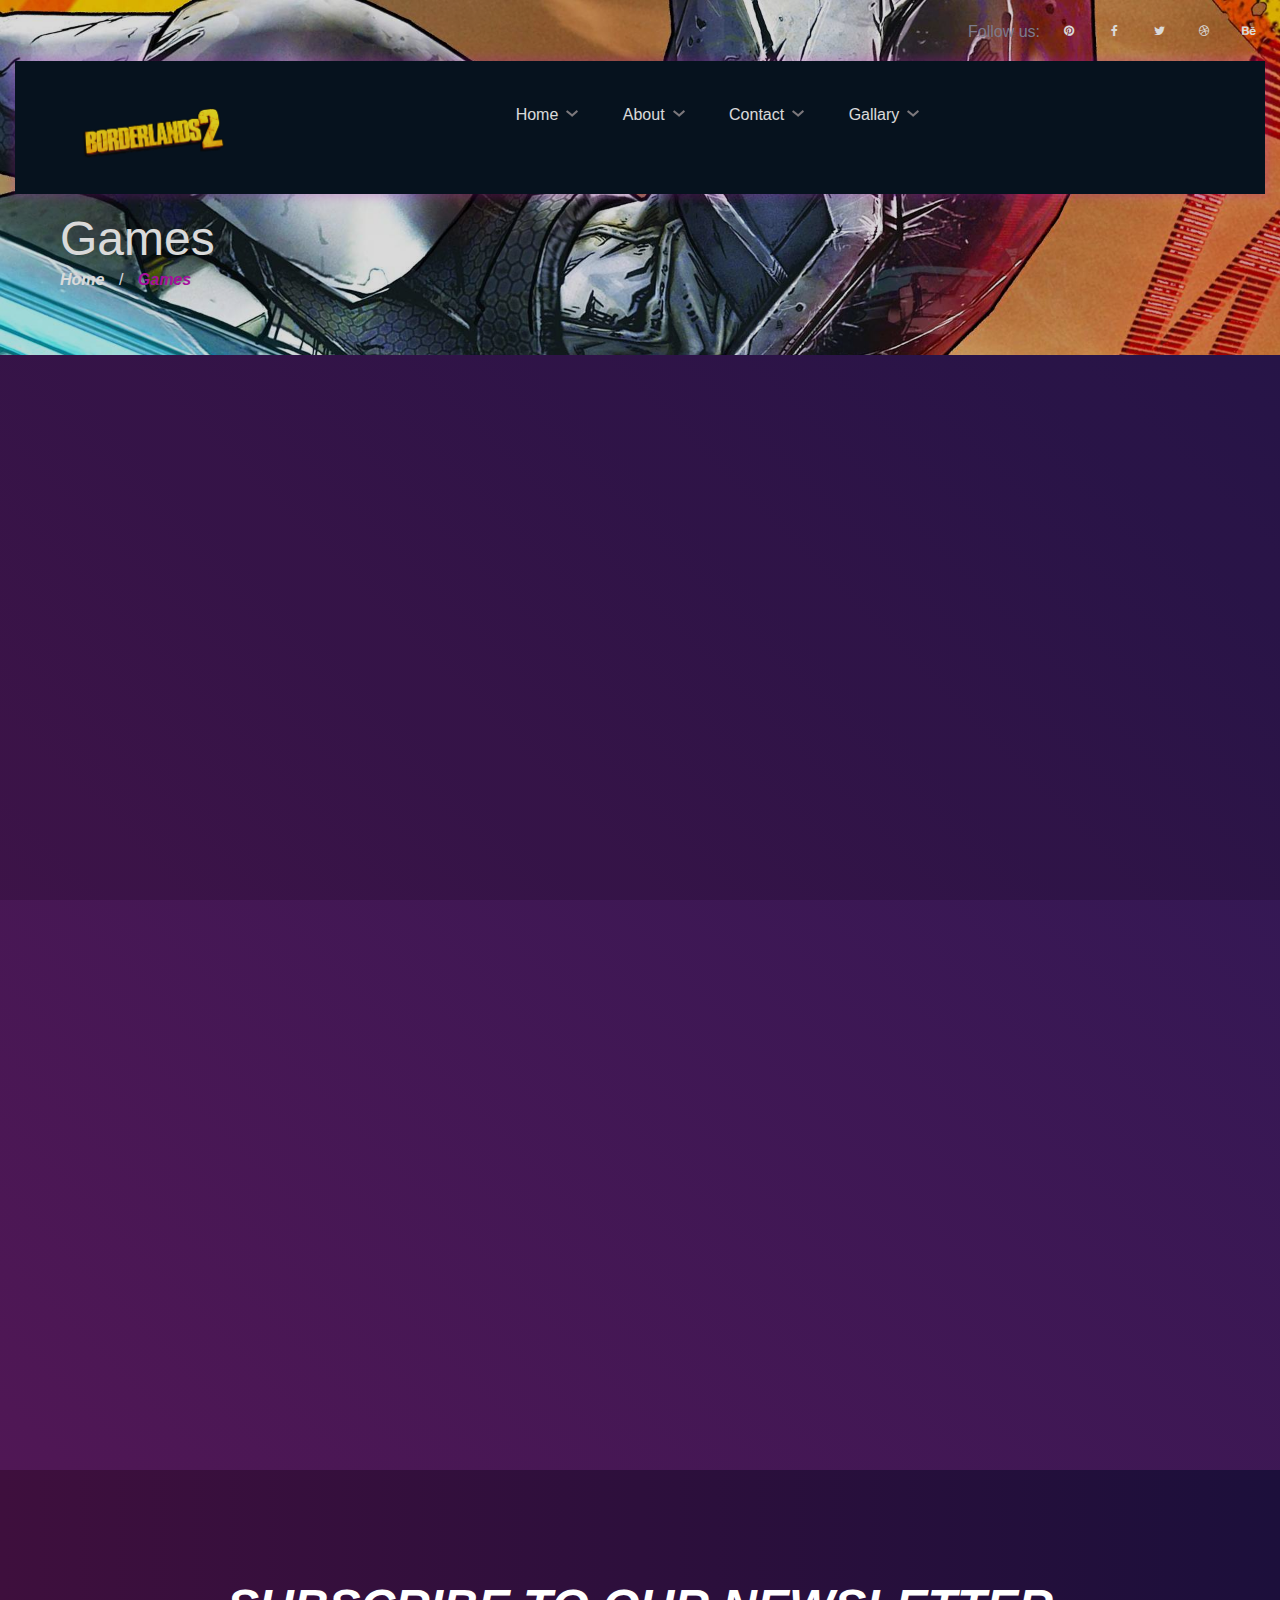
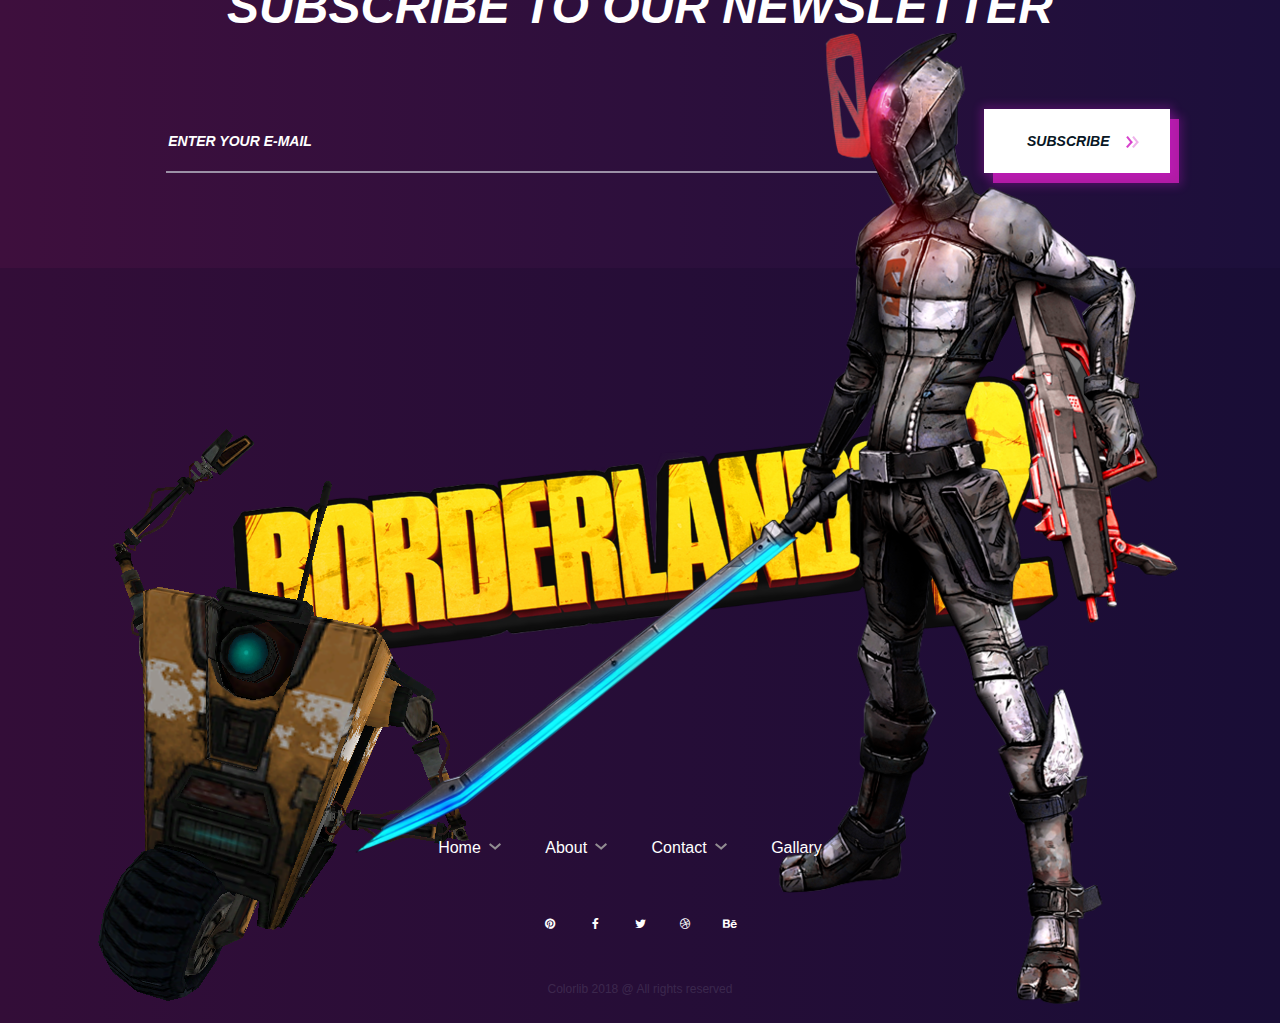
<file: GAMEINGWEBSITE/website/games.html>
<!DOCTYPE html>
<html lang="ENGLISH">
<head>
	<title>BORDERLANDS 2</title>
	
	<!-- Favicon -->
	<link href="img/favicon.png" rel="shortcut icon"/>

	<!-- Google Font -->
	<link href="https://fonts.googleapis.com/css?family=Roboto:400,400i,500,500i,700,700i,900,900i" rel="stylesheet">


	<!-- Stylesheets -->
	<link rel="stylesheet" href="css/bootstrap.min.css"/>
	<link rel="stylesheet" href="css/font-awesome.min.css"/>
	<link rel="stylesheet" href="css/slicknav.min.css"/>
	<link rel="stylesheet" href="css/owl.carousel.min.css"/>
	<link rel="stylesheet" href="css/magnific-popup.css"/>
	<link rel="stylesheet" href="css/animate.css"/>

	<!-- Main Stylesheets -->
	<link rel="stylesheet" href="css/style.css"/>

</head>
<body>
	<!-- Page Preloder -->
	<div id="preloder">
		<div class="loader"></div>
	</div>

	<!-- Header section -->
	<header class="header-section">
		<div class="header-warp">
			<div class="header-social d-flex justify-content-end">
				<p>Follow us:</p>
				<a href="#"><i class="fa fa-pinterest"></i></a>
				<a href="#"><i class="fa fa-facebook"></i></a>
				<a href="#"><i class="fa fa-twitter"></i></a>
				<a href="#"><i class="fa fa-dribbble"></i></a>
				<a href="#"><i class="fa fa-behance"></i></a>
			</div>
			<div class="header-bar-warp d-flex">
				<!-- site logo -->
				<a href="index.html" class="site-logo">
					<img src="./img/logo.png"  alt="">
				</a>
				<nav class="top-nav-area w-100">
					
					<!-- Menu -->
					<ul class="main-menu primary-menu">
						<li><a href="home.html">Home</a></li>
						<li><a href="about.html">About</a>
							<ul class="sub-menu">
								<li><a href="games.html">Games</a></li>
							</ul>
						</li>
						<li><a href="contact.html">Contact</a></li>
						<li><a href="gallary.html">Gallary</a></li>
					</ul>
				</nav>
			</div>
		</div>
	</header>
	<!-- Header section end -->

	<!-- Page top section -->
	<section class="page-top-section set-bg" data-setbg="img/page-top-bg/1.jpg">
		<div class="page-info">
			<h2>Games</h2>
			<div class="site-breadcrumb">
				<a href="">Home</a>  /
				<span>Games</span>
			</div>
		</div>
	</section>
	<!-- Page top end-->
    <!--Data base-->
	<section class="games-single-page">
		<iframe src="https://bubu13gu.knack.com/game-web#home/"frameborder="0" width="100%" height="900px"> </iframe>
	</section>
	<!--Data base end-->

	

	<!-- Newsletter section -->
	<section class="newsletter-section">
		<div class="container">
			<h2>Subscribe to our newsletter</h2>
			<form class="newsletter-form">
				<input type="text" placeholder="ENTER YOUR E-MAIL">
				<button class="site-btn">subscribe  <img src="img/icons/double-arrow.png" alt="#"/></button>
			</form>
		</div>
	</section>
	<!-- Newsletter section end -->


	<!-- Footer section -->
	<footer class="footer-section">
		<div class="container">
			<div class="footer-left-pic">
				<img src="img/footer-left-pic.png" alt="">
			</div>
			<div class="footer-right-pic">
				<img src="img/footer-right-pic.png" alt="">
			</div>
			<a href="#" class="footer-logo">
				<img src="./img/logo.png" alt="">
			</a>
			<ul class="main-menu footer-menu">
				<li><a href="home.html">Home</a></li>
				<li><a href="about.html">About</a></li>
				<li><a href="contact.html">Contact</a></li>
				<li><a href="gallary.html">Gallary</a></li>
			</ul>
			<div class="footer-social d-flex justify-content-center">
				<a href="#"><i class="fa fa-pinterest"></i></a>
				<a href="#"><i class="fa fa-facebook"></i></a>
				<a href="#"><i class="fa fa-twitter"></i></a>
				<a href="#"><i class="fa fa-dribbble"></i></a>
				<a href="#"><i class="fa fa-behance"></i></a>
			</div>
			<div class="copyright"><a href="">Colorlib</a> 2018 @ All rights reserved</div>
		</div>
	</footer>
	<!-- Footer section end -->


	<!--====== Javascripts & Jquery ======-->
	<script src="js/jquery-3.2.1.min.js"></script>
	<script src="js/bootstrap.min.js"></script>
	<script src="js/jquery.slicknav.min.js"></script>
	<script src="js/owl.carousel.min.js"></script>
	<script src="js/jquery.sticky-sidebar.min.js"></script>
	<script src="js/jquery.magnific-popup.min.js"></script>
	<script src="js/main.js"></script>

	</body>
</html>
</file>
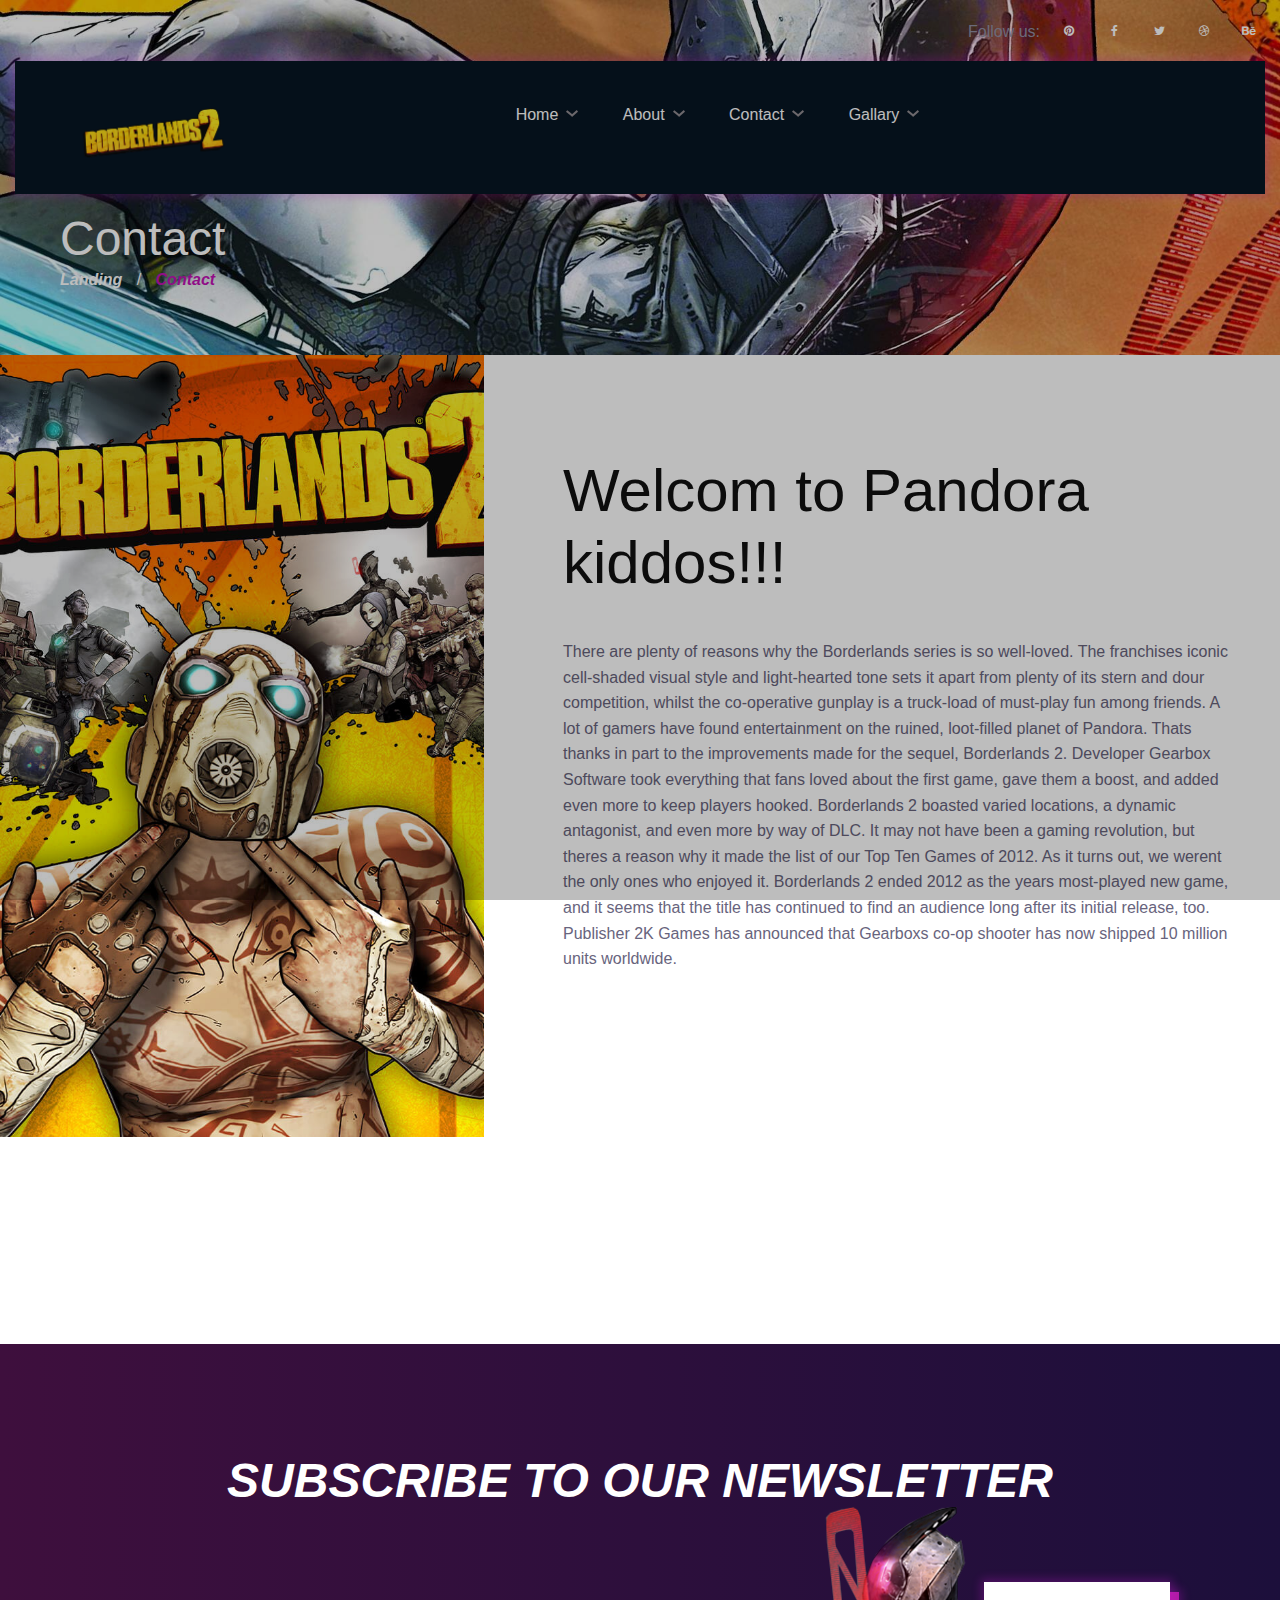
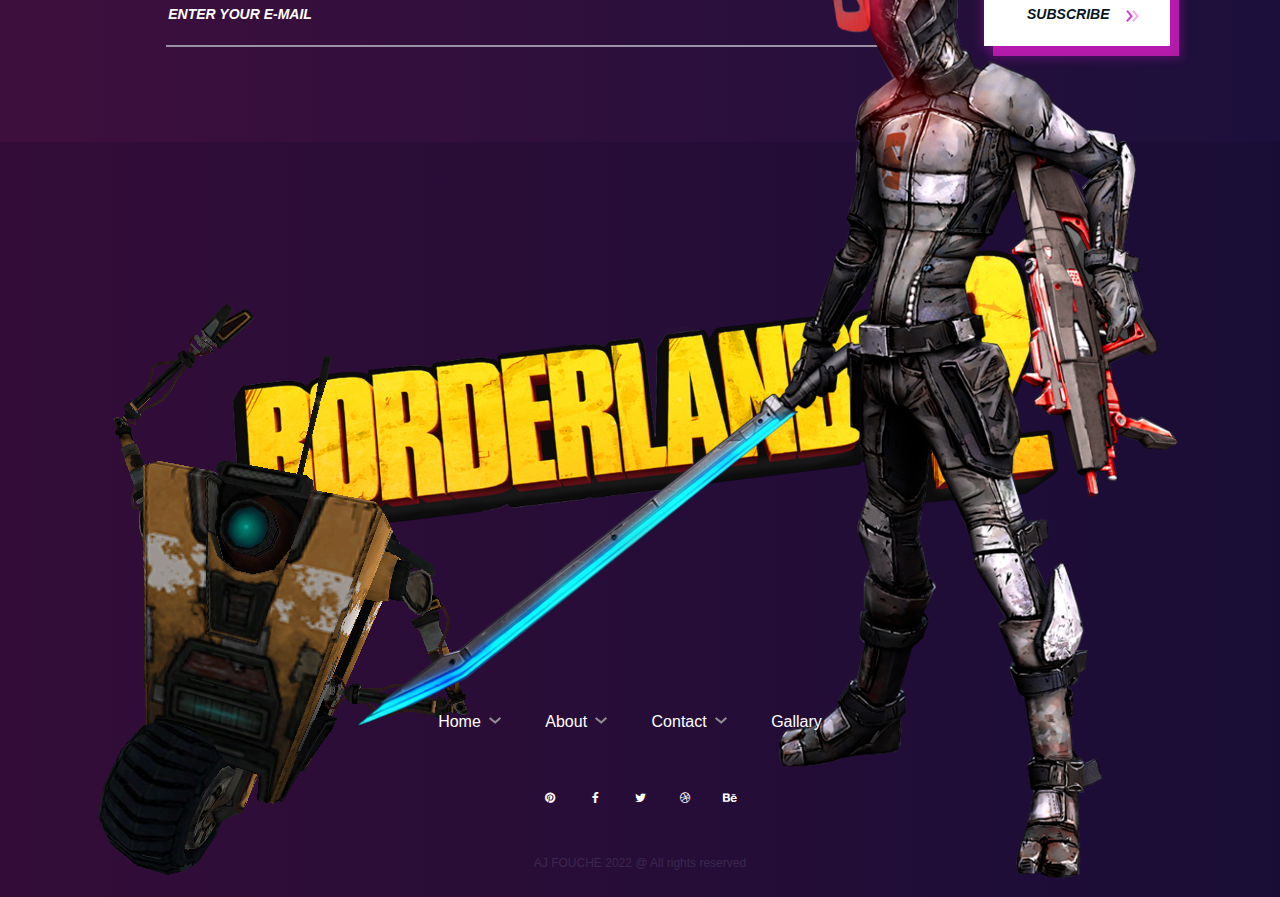
<file: GAMEINGWEBSITE/website/home.html>
<!DOCTYPE html>
<html lang="ENGLISH">
<head>
	<title>BORDERLANDS 2</title>
	
	<!-- Favicon -->
	<link href="img/favicon.png" rel="shortcut icon"/>

	<!-- Google Font -->
	<link href="https://fonts.googleapis.com/css?family=Roboto:400,400i,500,500i,700,700i,900,900i" rel="stylesheet">


	<!-- Stylesheets -->
	<link rel="stylesheet" href="css/bootstrap.min.css"/>
	<link rel="stylesheet" href="css/font-awesome.min.css"/>
	<link rel="stylesheet" href="css/slicknav.min.css"/>
	<link rel="stylesheet" href="css/owl.carousel.min.css"/>
	<link rel="stylesheet" href="css/magnific-popup.css"/>
	<link rel="stylesheet" href="css/animate.css"/>

	<!-- Main Stylesheets -->
	<link rel="stylesheet" href="css/style.css"/>

</head>
<body>
	<!-- Page Preloder -->
	<div id="preloder">
		<div class="loader"></div>
	</div>

	<!-- Header section -->
	<header class="header-section">
		<div class="header-warp">
			<div class="header-social d-flex justify-content-end">
				<p>Follow us:</p>
				<a href="#"><i class="fa fa-pinterest"></i></a>
				<a href="#"><i class="fa fa-facebook"></i></a>
				<a href="#"><i class="fa fa-twitter"></i></a>
				<a href="#"><i class="fa fa-dribbble"></i></a>
				<a href="#"><i class="fa fa-behance"></i></a>
			</div>
			<div class="header-bar-warp d-flex">
				<!-- site logo -->
				<a href="index.html" class="site-logo">
					<img src="./img/logo.png"  alt="">
				</a>
				<nav class="top-nav-area w-100">
					
					<!-- Menu -->
					<ul class="main-menu primary-menu">
						<li><a href="home.html">Home</a></li>
						<li><a href="about.html">About</a>
							<ul class="sub-menu">
								<li><a href="games.html">Games</a></li>
							</ul>
						</li>
						<li><a href="contact.html">Contact</a></li>
						<li><a href="gallary.html">Gallary</a></li>
					</ul>
				</nav>
			</div>
		</div>
	</header>
	<!-- Header section end -->
	<!-- Page top section -->
	<section class="page-top-section set-bg" data-setbg="img/page-top-bg/4.jpg">
		<div class="page-info">
			<h2>Contact</h2>
			<div class="site-breadcrumb">
				<a href="index.html">Landing</a>  /
				<span>Contact</span>
			</div>
		</div>
	</section>
	<!-- Page top end-->
    <!-- Featured section -->
	<section class="featured-section">
		<div class="featured-bg set-bg" data-setbg="img/featured-sg.jpg"></div>
		<div class="featured-box">
			<div class="text-box">
				<h3>Welcom to Pandora kiddos!!!</h3>
				<p>There are plenty of reasons why the Borderlands series is so well-loved. 
					The franchises iconic cell-shaded visual style and light-hearted tone sets it apart from plenty of its stern and dour competition, 
					whilst the co-operative gunplay is a truck-load of must-play fun among friends. 
					A lot of gamers have found entertainment on the ruined, loot-filled planet of Pandora.
					Thats thanks in part to the improvements made for the sequel, Borderlands 2. 
                	Developer Gearbox Software took everything that fans loved about the first game, gave them a boost, and added even more to keep players hooked. 
                	Borderlands 2 boasted varied locations, a dynamic antagonist, and even more by way of DLC. 
                	It may not have been a gaming revolution, but theres a reason why it made the list of our Top Ten Games of 2012.
                	As it turns out, we werent the only ones who enjoyed it. 
                	Borderlands 2 ended 2012 as the years most-played new game, and it seems that the title has continued to find an audience long after its initial release, too. 
                	Publisher 2K Games has announced that Gearboxs co-op shooter has now shipped 10 million units worldwide. </p>
			</div>
		</div>
	</section>
	<!-- Featured section end-->
	<!--steam section-->
	<section class="steam">
    <iframe src="https://store.steampowered.com/widget/49520/16724/" frameborder="0" width="100%" height="200"></iframe>
	</section>
	<!--steam section end-->
	<!-- Newsletter section -->
	<section class="newsletter-section">
			<h2>Subscribe to our newsletter</h2>
			<form class="newsletter-form">
				<input type="text" placeholder="ENTER YOUR E-MAIL">
				<button class="site-btn">subscribe  <img src="img/icons/double-arrow.png" alt="#"/></button>
			</form>
		</div>
	</section>
	<!-- Newsletter section end -->


	<!-- Footer section -->
	<footer class="footer-section">
		<div class="container">
			<div class="footer-left-pic">
				<img src="img/footer-left-pic.png" alt="">
			</div>
			<div class="footer-right-pic">
				<img src="img/footer-right-pic.png" alt="">
			</div>
			<a href="#" class="footer-logo">
				<img src="./img/logo.png" alt="">
			</a>
			<ul class="main-menu footer-menu">
				<li><a href="home.html">Home</a></li>
				<li><a href="about.html">About</a></li>
				<li><a href="contact.html">Contact</a></li>
				<li><a href="gallary.html">Gallary</a></li>
			</ul>
			<div class="footer-social d-flex justify-content-center">
				<a href="#"><i class="fa fa-pinterest"></i></a>
				<a href="#"><i class="fa fa-facebook"></i></a>
				<a href="#"><i class="fa fa-twitter"></i></a>
				<a href="#"><i class="fa fa-dribbble"></i></a>
				<a href="#"><i class="fa fa-behance"></i></a>
			</div>
			<div class="copyright"><a href="">AJ FOUCHE</a> 2022 @ All rights reserved</div>
		</div>
	</footer>
	<!-- Footer section end -->


	<!--====== Javascripts & Jquery ======-->
	<script src="js/jquery-3.2.1.min.js"></script>
	<script src="js/bootstrap.min.js"></script>
	<script src="js/jquery.slicknav.min.js"></script>
	<script src="js/owl.carousel.min.js"></script>
	<script src="js/jquery.sticky-sidebar.min.js"></script>
	<script src="js/jquery.magnific-popup.min.js"></script>
	<script src="js/main.js"></script>

	</body>
</html>
</file>
<file: GAMEINGWEBSITE/website/css/style.css>
html,
body {
	height: 100%;
	font-family: 'Roboto', sans-serif;
	-webkit-font-smoothing: antialiased;
	font-smoothing: antialiased;
}

h1,
h2,
h3,
h4,
h5,
h6 {
	margin: 0;
	color: #111111;
	font-weight: 500;
}

h1 {
	font-size: 70px;
}

h2 {
	font-size: 36px;
}

h3 {
	font-size: 30px;
}

h4 {
	font-size: 24px;
}

h5 {
	font-size: 18px;
}

h6 {
	font-size: 16px;
}

p {
	font-size: 15px;
	color: #585858;
	line-height: 1.6;
	font-weight: 500;
}

img {
	max-width: 100%;
}

input:focus,
select:focus,
button:focus,
textarea:focus {
	outline: none;
}

a:hover,
a:focus {
	text-decoration: none;
	outline: none;
}

ul,
ol {
	padding: 0;
	margin: 0;
}

::-webkit-input-placeholder {
	color: #fff;
	font-style: italic;
	text-transform: uppercase;
}

:-ms-input-placeholder {
	color: #fff;
	font-style: italic;
	text-transform: uppercase;
}

::-ms-input-placeholder {
	color: #fff;
	font-style: italic;
	text-transform: uppercase;
}

::placeholder {
	color: #fff;
	font-style: italic;
	text-transform: uppercase;
}

/*---------------------
  Helper CSS
-----------------------*/

.section-title h2 {
	font-size: 30px;
	text-transform: uppercase;
	font-weight: 700;
	font-style: italic;
}

.set-bg {
	background-repeat: no-repeat;
	background-size: cover;
	background-position: top center;
}

.spad {
	padding-top: 105px;
	padding-bottom: 105px;
}

.text-white h1,
.text-white h2,
.text-white h3,
.text-white h4,
.text-white h5,
.text-white h6,
.text-white p,
.text-white span,
.text-white li,
.text-white a {
	color: #fff;
}

/*---------------------
  Commom elements
-----------------------*/

/* buttons */

.site-btn {
	display: inline-block;
	border: none;
	font-size: 14px;
	font-weight: 700;
	font-style: italic;
	min-width: 186px;
	padding: 24px 30px;
	border-radius: 0;
	text-transform: uppercase;
	color: #081624;
	line-height: normal;
	cursor: pointer;
	text-align: center;
	background: #fff;
	position: relative;
	z-index: 1;
}

.site-btn img {
	position: relative;
	left: 13px;
	width: auto !important;
	display: inline-block !important;
}

.site-btn:after,
.site-btn:before {
	position: absolute;
	content: "";
	width: 100%;
	height: 100%;
	left: 9px;
	top: 10px;
	background: #b01ba5;
	z-index: -2;
	-webkit-box-shadow: 0 0 9px 3px rgba(226, 30, 228, 0.24);
	box-shadow: 0 0 9px 3px rgba(226, 30, 228, 0.24);
}

.site-btn:before {
	left: 0;
	top: 0;
	background: #fff;
	z-index: -1;
}

.site-btn:hover {
	color: #081624;
}

/* Preloder */

#preloder {
	position: fixed;
	width: 100%;
	height: 100%;
	top: 0;
	left: 0;
	z-index: 999999;
	background: #000;
}

.loader {
	width: 40px;
	height: 40px;
	position: absolute;
	top: 50%;
	left: 50%;
	margin-top: -13px;
	margin-left: -13px;
	border-radius: 60px;
	animation: loader 0.8s linear infinite;
	-webkit-animation: loader 0.8s linear infinite;
}

@keyframes loader {
	0% {
		-webkit-transform: rotate(0deg);
		transform: rotate(0deg);
		border: 4px solid #f44336;
		border-left-color: transparent;
	}
	50% {
		-webkit-transform: rotate(180deg);
		transform: rotate(180deg);
		border: 4px solid #673ab7;
		border-left-color: transparent;
	}
	100% {
		-webkit-transform: rotate(360deg);
		transform: rotate(360deg);
		border: 4px solid #f44336;
		border-left-color: transparent;
	}
}

@-webkit-keyframes loader {
	0% {
		-webkit-transform: rotate(0deg);
		border: 4px solid #f44336;
		border-left-color: transparent;
	}
	50% {
		-webkit-transform: rotate(180deg);
		border: 4px solid #673ab7;
		border-left-color: transparent;
	}
	100% {
		-webkit-transform: rotate(360deg);
		border: 4px solid #f44336;
		border-left-color: transparent;
	}
}

/*------------------
  Header section
---------------------*/

.header-section {
	position: absolute;
	width: 100%;
	left: 0;
	top: 0;
	z-index: 99;
	padding: 15px 15px 0;
}

.header-warp {
	max-width: 1496px;
	margin: 0 auto;
}

.header-social p,
.footer-social p,
.geme-social-share p {
	display: inline-block;
	color: #9190a5;
	font-size: 16px;
	padding-top: 4px;
}

.header-social a,
.footer-social a,
.geme-social-share a {
	display: -ms-inline-flex;
	display: -webkit-inline-box;
	display: -ms-inline-flexbox;
	display: inline-flex;
	width: 32px;
	height: 32px;
	-webkit-box-align: center;
	-ms-flex-align: center;
	align-items: center;
	-webkit-box-pack: center;
	-ms-flex-pack: center;
	justify-content: center;
	border-radius: 50%;
	color: #fff;
	font-size: 12px;
	margin-left: 13px;
	-webkit-transition: all 0.3s;
	-o-transition: all 0.3s;
	transition: all 0.3s;
}

.header-social a:hover,
.footer-social a:hover,
.geme-social-share a:hover {
	background: #b01ba5;
}

.header-bar-warp {
	background: #081624;
	padding: 39px 40px 0;
	-webkit-box-shadow: 0 0 9px 3px rgba(226, 30, 228, 0.24);
	box-shadow: 0 0 9px 3px rgba(226, 30, 228, 0.24);
}

.site-logo {
	float: left;
	width: 20%;
    height: 40%;
	padding-bottom: 0.5cm;
}

.user-panel {
	float: right;
	font-size: 16px;
	font-weight: 500;
	color: #fff;
	padding-top: 3px;
}

.user-panel a {
	color: #fff;
}

.user-panel a:hover {
	color: #b01ba5;
}

.main-menu {
	list-style: none;
	text-align: center;
	padding-top: 3px;
}

.main-menu li {
	display: inline-block;
	position: relative;
}

.main-menu li a {
	display: block;
	font-size: 16px;
	font-weight: 500;
	color: #fff;
	margin-right: 40px;
	padding-bottom: 28px;
	position: relative;
	padding-right: 20px;
}

.main-menu li a:after {
	position: absolute;
	content: "";
	width: 20px;
	height: 20px;
	right: 0;
	top: 1px;
	background-image: url("../img/icons/arrow-down.png");
	background-repeat: no-repeat;
	background-position: right center;
}

.main-menu li a i {
	color: #928d92;
	margin-left: 5px;
}

.main-menu li a:hover {
	color: #b01ba5;
}

.main-menu li a:hover:after {
	background-image: url("../img/icons/arrow-down-color.png");
}

.main-menu li a:hover i {
	color: #b01ba5;
}

.main-menu li:hover .sub-menu {
	visibility: visible;
	opacity: 1;
	margin-top: 0;
}

.main-menu li:hover>a {
	color: #b01ba5;
}

.main-menu li:hover>a:after {
	background-image: url("../img/icons/arrow-down-color.png");
}

.main-menu li .sub-menu {
	position: absolute;
	list-style: none;
	text-align: left;
	width: 220px;
	left: 0;
	top: 100%;
	padding: 20px 0;
	visibility: hidden;
	opacity: 0;
	margin-top: 50px;
	background: #fff;
	z-index: 99;
	-webkit-transition: all 0.4s;
	-o-transition: all 0.4s;
	transition: all 0.4s;
	-webkit-box-shadow: 2px 7px 20px rgba(0, 0, 0, 0.4);
	box-shadow: 2px 7px 20px rgba(0, 0, 0, 0.4);
}

.main-menu li .sub-menu li {
	display: block;
}

.main-menu li .sub-menu li a {
	display: block;
	color: #000;
	margin-right: 0;
	padding: 8px 30px;
}

.main-menu li .sub-menu li a:after {
	display: none;
}

.main-menu li .sub-menu li a:hover {
	color: #b01ba5;
}

.slicknav_menu {
	display: none;
}
/*------------------
  slide show section
---------------------*/
* {
	box-sizing: border-box
  }
  body {
	font-family: Verdana, sans-serif;
	margin: 0
  }
  .mySlides {
	display: none
  }
  img {
	vertical-align: middle;
  }
  .slideshow-container {
	max-width: 1000px;
	position: relative;
	margin: auto;
  }
  /* Next & previous buttons */
  .prev,
  .next {
	cursor: pointer;
	position: absolute;
	top: 50%;
	width: auto;
	padding: 16px;
	margin-top: -22px;
	color: white;
	font-weight: bold;
	font-size: 18px;
	transition: 0.6s ease;
	border-radius: 0 3px 3px 0;
	user-select: none;
  }
  /* Position the "next button" to the right */
  .next {
	right: 0;
	border-radius: 3px 0 0 3px;
  }
  /* On hover, add a black background color with a little bit see-through */
  .prev:hover,
  .next:hover {
	background-color: rgba(0, 0, 0, 0.8);
  }
  /* Caption text */
  .text {
	color: #ffffff;
	font-size: 15px;
	padding: 8px 12px;
	position: absolute;
	bottom: 8px;
	width: 100%;
	text-align: center;
  }
  /* Number text (1/3 etc) */
  .numbertext {
	color: #ffffff;
	font-size: 12px;
	padding: 8px 12px;
	position: absolute;
	top: 0;
  }
  /* The dots/bullets/indicators */
  .dot {
	cursor: pointer;
	height: 15px;
	width: 15px;
	margin: 0 2px;
	background-color: #999999;
	border-radius: 50%;
	display: inline-block;
	transition: background-color 0.6s ease;
  }
  .active,
  .dot:hover {
	background-color: #111111;
  }
  /* Fading animation */
  .fade {
	-webkit-animation-name: fade;
	-webkit-animation-duration: 1.5s;
	animation-name: fade;
	animation-duration: 1.5s;
  }
  @-webkit-keyframes fade {
	from {
	  opacity: .4
	}
	to {
	  opacity: 1
	}
  }
  @keyframes fade {
	from {
	  opacity: .4
	}
	to {
	  opacity: 1
	}
  }
  /* On smaller screens, decrease text size */
  @media only screen and (max-width: 300px) {
	.prev,
	.next,
	.text {
	  font-size: 11px
	}
  }
/*------------------
  Hero section
---------------------*/
.hero-slider .owl-carousel
color :black

.hero-slider .owl-dots {
	display: -ms-flex;
	display: -webkit-box;
	display: -ms-flexbox;
	display: flex;
	z-index: 2;
	left: calc(50% - 740px);
	bottom: 38px;
	position: relative;
	width: 1496px;
	position: absolute;
}

.hero-slider .owl-dots .owl-dot {
	width: 44px;
	height: 44px;
	border-radius: 50%;
	font-size: 16px;
	font-weight: 500;
	border: 2px solid transparent;
	color: #fff;
	display: -ms-inline-flex;
	display: -webkit-inline-box;
	display: -ms-inline-flexbox;
	display: inline-flex;
	-webkit-box-align: center;
	-ms-flex-align: center;
	align-items: center;
	-webkit-box-pack: center;
	-ms-flex-pack: center;
	justify-content: center;
}

.hero-slider .owl-dots .owl-dot.active {
	color: #b01ba5;
	border: 2px solid #b01ba5;
}

.hero-slider .owl-nav {
	margin-top: -24px;
	display: block;
}

.hero-slider .owl-nav .owl-next {
	position: absolute;
	top: 50%;
	right: 100px;
}

.hero-item {
	height: 921px;
	padding-top: 125px;
	border-bottom: 2px solid #b01ba5;
}

.hero-item h2 {
	font-size: 160px;
	color: #fff;
	font-weight: 500;
	line-height: 1;
	position: relative;
	top: 100px;
	opacity: 0;
}

.hero-item p {
	font-size: 24px;
	color: rgba(255, 255, 255, 0.4);
	font-weight: 500;
	opacity: 0.39;
	margin-bottom: 70px;
	position: relative;
	top: 80px;
	opacity: 0;
}

.hero-item .site-btn {
	position: relative;
	top: 50px;
	opacity: 0;
}

.hero-slider .owl-item.active .hero-item h2,
.hero-slider .owl-item.active .hero-item p,
.hero-slider .owl-item.active .hero-item .site-btn {
	top: 0;
	opacity: 1;
}

.hero-slider .owl-item.active .hero-item h2 {
	-webkit-transition: all 0.5s ease 0.4s;
	-o-transition: all 0.5s ease 0.4s;
	transition: all 0.5s ease 0.4s;
}

.hero-slider .owl-item.active .hero-item p {
	-webkit-transition: all 0.5s ease 0.6s;
	-o-transition: all 0.5s ease 0.6s;
	transition: all 0.5s ease 0.6s;
}

.hero-slider .owl-item.active .hero-item .site-btn {
	-webkit-transition: all 0.5s ease 0.8s;
	-webkit-transition: all 0.5s ease 0.8s;
	-o-transition: all 0.5s ease 0.8s;
	transition: all 0.5s ease 0.8s;
}

.hero-slider .owl-item.active .hero-item .offer-card {
	opacity: 1;
	-webkit-transform: rotate(0deg);
	-ms-transform: rotate(0deg);
	transform: rotate(0deg);
	-webkit-transition: all 0.5s ease 1s;
	-webkit-transition: all 0.5s ease 1s;
	-o-transition: all 0.5s ease 1s;
	transition: all 0.5s ease 1s;
}

/* ----------------
  Intro section
---------------------*/

.intro-section {
	background: #0c062e;
	padding: 115px 0;
}

.text-box .top-meta {
	font-size: 18px;
	font-weight: 500;
	margin-bottom: 20px;
}

.text-box .top-meta a {
	color: #b01ba5;
}

.text-box h3 {
	margin-bottom: 40px;
	max-width: 370px;
}

.text-box p {
	font-size: 15px;
	font-weight: 500;
	color: #68647d;
	margin-bottom: 35px;
}

.text-box .read-more {
	font-size: 15px;
	text-transform: uppercase;
	font-weight: 700;
	font-style: italic;
	color: #fff;
}

.text-box .read-more img {
	margin-left: 13px;
}

/* ----------------
 Blog Section
---------------------*/

.blog-section {
	/* Permalink - use to edit and share this gradient: http://colorzilla.com/gradient-editor/#501755+0,2d1854+100 */
	background: #501755;
	/* Old browsers */
	/* FF3.6-15 */
	background: -webkit-linear-gradient(45deg, #501755 0%, #2d1854 100%);
	/* Chrome10-25,Safari5.1-6 */
	background: -o-linear-gradient(45deg, #501755 0%, #2d1854 100%);
	background: linear-gradient(45deg, #501755 0%, #2d1854 100%);
	/* W3C, IE10+, FF16+, Chrome26+, Opera12+, Safari7+ */
	filter: progid:DXImageTransform.Microsoft.gradient( startColorstr='#501755', endColorstr='#2d1854', GradientType=1);
	/* IE6-9 fallback on horizontal gradient */
}

.blog-section .section-title {
	margin-bottom: 25px;
}

.blog-filter {
	list-style: none;
	display: block;
}

.blog-filter li {
	display: inline-block;
}

.blog-filter li a {
	display: block;
	color: #fff;
	padding: 16px 36px;
	font-size: 16px;
	font-weight: 700;
	background: #6f2b95;
	line-height: 1.1;
	margin-right: 7px;
	-webkit-transition: all 0.3s;
	-o-transition: all 0.3s;
	transition: all 0.3s;
	margin-bottom: 10px;
}

.blog-filter li a:hover {
	background: #b01ba5;
}

.blog-item {
	margin-top: 86px;
}

.blog-item .blog-thumb {
	width: 362px;
	float: left;
	margin-right: 30px;
}

.blog-item .text-box {
	overflow: hidden;
}

.blog-item .text-box p {
	margin-bottom: 42px;
}

.widget-item {
	margin-bottom: 85px;
}

.widget-item:last-child {
	margin-bottom: 0;
}

.widget-item .widget-title {
	color: #fff;
	text-transform: uppercase;
	font-weight: 700;
	font-style: italic;
	padding-left: 38px;
	margin-bottom: 48px;
}

.trending-widget .tw-item {
	margin-bottom: 38px;
}

.trending-widget .tw-item:last-child {
	margin-bottom: 0;
}

.trending-widget .tw-thumb {
	float: left;
	margin-right: 17px;
	overflow: hidden;
}

.trending-widget .tw-text .tw-meta {
	color: #68647d;
	font-size: 12px;
	font-weight: 500;
	margin-bottom: 7px;
}

.trending-widget .tw-text .tw-meta a {
	color: #b01ba5;
}

.trending-widget .tw-text h5 {
	font-size: 18px;
	color: #fff;
	line-height: 1.5;
}

.categories-widget {
	background: #34164b;
	padding: 55px 0 25px;
}

.categories-widget ul {
	list-style: none;
	padding: 0 38px;
}

.categories-widget ul li {
	display: block;
}

.categories-widget ul li a {
	display: inline-block;
	position: relative;
	font-size: 16px;
	color: #68647d;
	font-weight: 500;
	margin-bottom: 15px;
	padding-right: 19px;
	-webkit-transition: all 0.2s;
	-o-transition: all 0.2s;
	transition: all 0.2s;
	background-image: url("../img/icons/double-arrow.png");
	background-repeat: no-repeat;
	background-position: right -120% center;
	background-size: 11px;
}

.categories-widget ul li a:hover {
	color: #b01ba5;
	background-position: right center;
}

.search-widget {
	position: relative;
}

.search-widget input {
	width: 100%;
	height: 40px;
	border: none;
	border-bottom: 2px solid #72628b;
	background: none;
	padding-right: 60px;
	color: #fff;
}

.search-widget button {
	position: absolute;
	right: 0;
	top: 0;
	color: #b01ba5;
	font-weight: 700;
	font-size: 14px;
	font-style: italic;
	cursor: pointer;
	background: none;
	border: none;
	text-transform: uppercase;
}

.latest-comments .lc-item {
	margin-bottom: 30px;
}

.latest-comments .lc-item:last-child {
	margin-bottom: 0;
}

.latest-comments .lc-item .lc-avatar {
	width: 64px;
	height: 64px;
	border-radius: 50%;
	float: left;
	margin-right: 12px;
}

.latest-comments .lc-item .tw-text {
	padding-top: 10px;
	font-size: 16px;
	color: #fff;
	font-weight: 500;
}

.latest-comments .lc-item .tw-text a {
	color: #b01ba5;
}

.latest-comments .lc-item .tw-text span {
	color: #68647d;
}

/* --------------------
  Intro video section
-----------------------*/

.intro-video-section {
	height: 757px;
	position: relative;
}

.video-play-btn {
	position: absolute;
	left: calc(50% - 61px);
	top: calc(50% - 61px);
	width: 122px;
	height: 122px;
	text-align: center;
	padding-top: 35px;
	border-radius: 50%;
	background: rgba(255, 255, 255, 0.16);
}

.video-text {
	margin-bottom: 80px;
	padding: 27px 0;
	padding-left: 25px;
	position: relative;
}

.video-text h2 {
	font-size: 48px;
	text-transform: uppercase;
	font-style: italic;
	font-weight: 700;
	color: #fff;
	margin-bottom: 1px;
}

.video-text p {
	font-size: 18px;
	color: #a3a1b3;
	font-weight: 500;
	margin-bottom: 0;
}

.video-text:after {
	position: absolute;
	content: "";
	width: 9px;
	height: 100%;
	left: -22px;
	top: 0;
	border-left: 3px solid #de46d6;
	background: #fff;
	-webkit-box-shadow: 0 0 9px 3px rgba(226, 30, 228, 0.5);
	box-shadow: 0 0 9px 3px rgba(226, 30, 228, 0.5);
}

/* ----------------
  Featured section
---------------------*/

.featured-section {
	position: relative;
	overflow: hidden;
}

.featured-bg {
	width: calc(50% - 156px);
	float: left;
	height: 100%;
	left: 0;
	right: 0;
	position: absolute;
}

.featured-box {
	float: right;
	width: calc(50% + 156px);
	background: #fff;
	padding: 100px 50px 130px 79px;
}

.featured-box .text-box {
	max-width: 810px;
}

.featured-box .text-box .top-meta {
	color: #68647d;
}

.featured-box .text-box h3 {
	font-size: 60px;
	max-width: 100%;
}

.featured-box .text-box p {
	font-size: 16px;
}

.featured-box .text-box .read-more {
	color: #251e2f;
}

.gradient-bg,
.newsletter-section {
	background: #3e0f3d;
	/* Old browsers */
	/* FF3.6-15 */
	background: -webkit-linear-gradient(left, #3e0f3d 0%, #1c0f3b 100%);
	/* Chrome10-25,Safari5.1-6 */
	background: -webkit-gradient(linear, left top, right top, from(#3e0f3d), to(#1c0f3b));
	background: -o-linear-gradient(left, #3e0f3d 0%, #1c0f3b 100%);
	background: linear-gradient(to right, #3e0f3d 0%, #1c0f3b 100%);
	/* W3C, IE10+, FF16+, Chrome26+, Opera12+, Safari7+ */
	filter: progid:DXImageTransform.Microsoft.gradient( startColorstr='#3e0f3d', endColorstr='#1c0f3b', GradientType=1);
	/* IE6-9 */
}

/* --------------------
  Newsletter section
----------------------*/

.newsletter-section {
	padding: 108px 0 95px;
	text-align: center;
}

.newsletter-section h2 {
	font-size: 48px;
	color: #fff;
	font-weight: 700;
	font-style: italic;
	text-transform: uppercase;
	margin-bottom: 73px;
}

.newsletter-form {
	padding-left: 56px;
}

.newsletter-form input {
	font-size: 14px;
	font-weight: 700;
	font-style: italic;
	color: #fff;
	width: 787px;
	border: none;
	border-bottom: 2px solid #9b91a6;
	background: none;
	height: 63px;
	margin-right: 26px;
}

/* ----------------
  Footer section
---------------------*/

.footer-section {
	text-align: center;
	/* Permalink - use to edit and share this gradient: http://colorzilla.com/gradient-editor/#330d38+0,190d36+100 */
	background: #330d38;
	/* Old browsers */
	/* FF3.6-15 */
	background: -webkit-linear-gradient(left, #330d38 0%, #190d36 100%);
	/* Chrome10-25,Safari5.1-6 */
	background: -webkit-gradient(linear, left top, right top, from(#330d38), to(#190d36));
	background: -o-linear-gradient(left, #330d38 0%, #190d36 100%);
	background: linear-gradient(to right, #330d38 0%, #190d36 100%);
	/* W3C, IE10+, FF16+, Chrome26+, Opera12+, Safari7+ */
	filter: progid:DXImageTransform.Microsoft.gradient( startColorstr='#330d38', endColorstr='#190d36', GradientType=1);
	/* IE6-9 */
}

.footer-section .container {
	position: relative;
	padding: 60px 15px 25px;
}

.footer-left-pic {
	position: absolute;
	left: -13px;
	bottom: 19px;
	height: auto;
}

.footer-right-pic {
	position: absolute;
	right: 50px;
	bottom: 19px;
	height: auto;
}

.footer-menu {
	padding-top: 62px;
}

.footer-menu li:last-child a {
	margin-right: 0;
}

.footer-social {
	padding-top: 20px;
	padding-bottom: 40px;
}

.footer-social a:first-child {
	margin-left: 0;
}

.copyright {
	font-size: 12px;
	font-weight: 500;
	color: #9190a5;
	opacity: 0.20;
}

.copyright a {
	color: #9190a5;
}

.copyright a:hover {
	text-decoration: underline;
}

/* ----------------
  Other Pages
=====================
---------------------*/

.page-top-section {
	height: 355px;
	padding-top: 210px;
}

.page-info {
	max-width: 1496px;
	margin: 0 auto;
	font-size: 16px;
	color: #fff;
	padding-left: 60px;
}

.page-info h2 {
	color: #fff;
	font-size: 48px;
}

.site-breadcrumb a,
.site-breadcrumb span {
	font-style: italic;
	color: #fff;
	margin: 0 10px;
	font-weight: 700;
}

.site-breadcrumb a:first-child {
	margin-left: 0;
}

.site-breadcrumb span {
	color: #c313b7;
}

/* --------------
  Games Page
-----------------*/

.games-section {
	padding: 108px 0;
	/* Permalink - use to edit and share this gradient: http://colorzilla.com/gradient-editor/#501755+0,2d1854+100 */
	background: #501755;
	/* Old browsers */
	/* FF3.6-15 */
	background: -webkit-linear-gradient(45deg, #501755 0%, #2d1854 100%);
	/* Chrome10-25,Safari5.1-6 */
	background: -o-linear-gradient(45deg, #501755 0%, #2d1854 100%);
	background: linear-gradient(45deg, #501755 0%, #2d1854 100%);
	/* W3C, IE10+, FF16+, Chrome26+, Opera12+, Safari7+ */
	filter: progid:DXImageTransform.Microsoft.gradient( startColorstr='#501755', endColorstr='#2d1854', GradientType=1);
	/* IE6-9 fallback on horizontal gradient */
}

.game-filter {
	list-style: none;
	margin-bottom: 82px;
}

.game-filter li {
	display: inline-block;
	width: 40px;
	height: 34px;
	background: #503c6e;
	border-radius: 17px;
	-webkit-transition: all 0.3s;
	-o-transition: all 0.3s;
	transition: all 0.3s;
}

.game-filter li:hover {
	background: #c313b7;
}

.game-filter li a {
	font-size: 15px;
	font-weight: 700;
	color: #fff;
	display: block;
	width: 100%;
	height: 100%;
	text-align: center;
	padding-top: 7px;
}

.game-item {
	margin-bottom: 80px;
}

.game-item h5 {
	font-size: 20px;
	color: #fff;
	padding-top: 30px;
	margin-bottom: 20px;
}

.game-item .read-more {
	font-size: 15px;
	text-transform: uppercase;
	font-weight: 700;
	font-style: italic;
	color: #b01ba5;
}

.game-item .read-more img {
	margin-left: 13px;
}

.site-pagination {
	display: -ms-flex;
	display: -webkit-box;
	display: -ms-flexbox;
	display: flex;
}

.site-pagination a {
	width: 38px;
	height: 44px;
	border-radius: 50%;
	font-size: 16px;
	font-weight: 500;
	border: 2px solid transparent;
	color: #fff;
	display: -ms-inline-flex;
	display: -webkit-inline-box;
	display: -ms-inline-flexbox;
	display: inline-flex;
	-webkit-box-align: center;
	-ms-flex-align: center;
	align-items: center;
	-webkit-box-pack: center;
	-ms-flex-pack: center;
	justify-content: center;
	-webkit-transition: all 0.5s;
	-o-transition: all 0.5s;
	transition: all 0.5s;
}

.site-pagination a.active {
	width: 44px;
	margin: 0 10px;
	color: #b01ba5;
	border: 2px solid #b01ba5;
}

.site-pagination a.active:first-child {
	margin-left: 0;
}

.game-page-sideber .widget-item {
	margin-bottom: 55px;
}

/* ------------------
  Game single Page
---------------------*/

.games-single-page,
.review-section,
.blog-page,
.contact-page {
	padding: 104px 0;
	/* Permalink - use to edit and share this gradient: http://colorzilla.com/gradient-editor/#501755+0,2d1854+100 */
	background: #501755;
	/* Old browsers */
	/* FF3.6-15 */
	background: -webkit-linear-gradient(45deg, #501755 0%, #2d1854 100%);
	/* Chrome10-25,Safari5.1-6 */
	background: -o-linear-gradient(45deg, #501755 0%, #2d1854 100%);
	background: linear-gradient(45deg, #501755 0%, #2d1854 100%);
	/* W3C, IE10+, FF16+, Chrome26+, Opera12+, Safari7+ */
	filter: progid:DXImageTransform.Microsoft.gradient( startColorstr='#501755', endColorstr='#2d1854', GradientType=1);
	/* IE6-9 fallback on horizontal gradient */
}

.game-single-preview {
	margin-bottom: 108px;
}

.game-single-content .gs-meta {
	font-size: 18px;
	color: #68647d;
	font-weight: 500;
	margin-bottom: 20px;
}

.game-single-content .gs-meta a {
	color: #b01ba5;
}

.game-single-content .gs-title {
	font-size: 60px;
	color: #fff;
	margin-bottom: 40px;
}

.game-single-content h4 {
	color: #b01ba5;
	margin-bottom: 20px;
}

.game-single-content p {
	font-size: 16px;
	font-weight: 500;
	color: #68647d;
	line-height: 1.8;
	margin-bottom: 70px;
}



.rating-widget ul {
	list-style: none;
	padding: 0 38px;
	margin-bottom: 30px;
}

.rating-widget ul li {
	display: block;
	font-size: 20px;
	color: rgba(215, 57, 218, 0.963);
	font-weight: 50;
	margin-bottom: 10px;
}

.rating-widget ul li span {
	float: right;
	text-align: right;
	color: whitesmoke;
}

.rating-widget h5 {
	text-align: right;
	font-size: 36px;
	color: #fff;
	font-weight: 900;
	padding-right: 38px;
}

.rating-widget h5 i {
	font-weight: 500;
	font-size: 16px;
	font-style: italic;
	color: #65607b;
	text-transform: uppercase;
	margin-right: 18px;
}

.rating-widget h5 span {
	color: #b01ba5;
	width: auto;

}

.testimonials-widget {
	background: #34164b;
	padding: 55px 0 50px;
}

.testimonials-widget .testim-text {
	padding: 0 30px;
}

.testimonials-widget .testim-text p {
	font-size: 16px;
	font-weight: 500;
	color: #68647d;
	line-height: 1.8;
	margin-bottom: 40px;
}

.testimonials-widget .testim-text h6 {
	color: #68647d;
	padding-left: 15px;
}

.testimonials-widget .testim-text h6 span {
	color: #b01ba5;
}

.game-author-section {
	background: #3a1854;
	padding: 51px 0;
	overflow: hidden;
}

.game-author-pic {
	width: 117px;
	height: 117px;
	border-radius: 50%;
	float: left;
	margin-right: 55px;
}

.game-author-info {
	overflow: hidden;
	padding-top: 10px;
}

.game-author-info h4 {
	color: #fff;
	margin-bottom: 20px;
}

.game-author-info h4 span {
	color: #b01ba5;
}

.game-author-info p {
	font-size: 16px;
	font-weight: 500;
	color: #68647d;
	line-height: 1.8;
	margin-bottom: 0;
}

/* ----------------
  Review section
---------------------*/

.review-item {
	margin-bottom: 87px;
}

.review-content {
	position: relative;
}

.review-content h3 {
	max-width: 100%;
	margin-bottom: 35px;
}

.review-content p {
	margin-bottom: 40px;
}

.review-content .rating {
	position: absolute;
	right: 0;
	top: 0;
}

.review-content .rating h5 {
	text-align: right;
	font-size: 36px;
	color: #fff;
	font-weight: 900;
	padding-right: 38px;
}

.review-content .rating h5 i {
	font-weight: 500;
	font-size: 16px;
	font-style: italic;
	color: #65607b;
	text-transform: uppercase;
	margin-right: 18px;
}

.review-content .rating h5 span {
	color: #c313b7;
}

/* ------------------
	Blog Page
---------------------*/

.blog-page .blog-filter {
	margin-bottom: 77px;
}

.big-blog-item {
	margin-bottom: 65px;
}

.big-blog-item .blog-thumbnail {
	margin-bottom: 30px;
}

.big-blog-item .blog-content .top-meta {
	margin-bottom: 15px;
}

.big-blog-item .blog-content h3 {
	max-width: 100%;
	margin-bottom: 25px;
}

.big-blog-item .blog-content p {
	margin-bottom: 10px;
}

/* ----------------
  Contact page
---------------------*/

.map iframe {
	width: 100%;
	height: 600px;
	margin-bottom: 104px;
}

.contact-form input,
.contact-form textarea {
	width: 100%;
	border: none;
	background-color: transparent;
	border-bottom: 2px solid rgba(255, 255, 255, 0.54);
	padding-bottom: 20px;
	margin-bottom: 30px;
	font-weight: 500;
	font-size: 16px;
	font-style: italic;
	color: #fff;
	line-height: 1;
}

.contact-form textarea {
	line-height: 1.4;
	height: 156px;
	margin-bottom: 48px;
}

.contact-form .site-btn img {
	left: 5px;
}

.contact-text h3 {
	margin-bottom: 25px;
}

.contact-text p {
	line-height: 1.9;
	color: #68647d;
	margin-bottom: 50px;
}

.cont-info {
	overflow: hidden;
	margin-bottom: 20px;
}

.cont-info .ci-icon {
	float: left;
	width: 32px;
	margin-right: 26px;
}

.cont-info .ci-text {
	overflow: hidden;
	font-size: 16px;
	font-weight: 500;
}

/* ----------------
  Responsive
---------------------*/

@media (min-width: 1200px) {
	.container {
		max-width: 1175px;
	}
}

@media (max-width: 1530px) {
	.hero-slider .owl-dots {
		width: 1170px;
		left: calc(50% - 585px);
	}
}

/* Medium screen : 992px. */

@media only screen and (min-width: 992px) and (max-width: 1199px) {
	.blog-item .blog-thumb {
		width: 250px;
	}
	.hero-item p {
		font-size: 22px;
	}
	.hero-slider .owl-nav .owl-next {
		right: 30px;
	}
	.hero-slider .owl-dots {
		width: 930px;
		left: calc(50% - 465px);
	}
	.newsletter-form {
		padding-left: 0;
	}
	.newsletter-form input {
		width: 100%;
		margin-right: 0;
		margin-bottom: 40px;
	}
	.game-filter li {
		width: 31px;
		height: 31px;
	}
	.game-filter li a {
		padding-top: 5px;
	}
}

/* Tablet :768px. */

@media only screen and (min-width: 768px) and (max-width: 991px) {
	.header-bar-warp {
		padding: 39px 15px 0;
	}
	.main-menu li a {
		margin-right: 10px;
	}
	.hero-item h2 {
		font-size: 110px;
	}
	.hero-item p {
		font-size: 16px;
		padding: 0 30px;
	}
	.hero-slider .owl-nav .owl-next {
		right: 0;
	}
	.hero-slider .owl-dots {
		width: 690px;
		left: calc(50% - 345px);
	}
	.blog-item .blog-thumb {
		float: none;
		margin-right: 0;
		width: 100%;
		margin-bottom: 30px;
	}
	.featured-bg {
		display: none;
	}
	.featured-box {
		float: none;
		width: 100%;
	}
	.newsletter-form input {
		width: 100%;
		margin-right: 0;
		margin-bottom: 40px;
	}
	.footer-right-pic {
		right: 15px;
	}
	.footer-left-pic {
		left: -44px;
	}
	.game-filter {
		text-align: center;
	}
	.game-filter li {
		margin-bottom: 5px;
	}
	.game-single-content .gs-title {
		font-size: 40px;
	}
	.review-pic img {
		min-width: 100%;
		margin-bottom: 30px;
	}
	.contact-text {
		margin-bottom: 50px;
	}
}

/* Large Mobile :480px. */

@media only screen and (max-width: 767px) {
	.header-bar-warp {
		padding: 25px 20px 10px;
	}
	.main-menu.primary-menu {
		display: none;
	}
	.slicknav_menu {
		display: block;
		background: #081624;
	}
	.slicknav_btn {
		margin-right: 10px;
		background: #3a3a3a;
	}
	.slicknav_nav a:hover,
	.slicknav_nav .slicknav_row:hover {
		background: #25394c;
		color: #fff;
	}
	.hero-item h2 {
		font-size: 70px;
	}
	.hero-item p {
		font-size: 18px;
	}
	.footer-right-pic,
	.footer-left-pic {
		display: none;
	}
	.hero-slider .owl-nav .owl-next {
		top: auto;
		bottom: 33px;
		right: 15px;
		z-index: 99;
		color: #000;
	}
	.hero-slider .owl-dots {
		width: 100%;
		left: 0;
		padding-left: 15px;
	}
	.intro-text-box {
		margin-bottom: 40px;
	}
	.blog-item .blog-thumb {
		float: none;
		margin-right: 0;
		width: 100%;
		margin-bottom: 30px;
	}
	.sidebar {
		padding-top: 60px;
	}
	.featured-bg {
		display: none;
	}
	.featured-box {
		float: none;
		width: 100%;
	}
	.featured-box .text-box h3 {
		font-size: 45px;
	}
	.newsletter-form {
		padding-left: 0;
	}
	.newsletter-form input {
		width: 100%;
		margin-right: 0;
		margin-bottom: 40px;
	}
	.video-text:after {
		left: 0;
	}
	.page-top-section {
		height: 400px;
		padding-top: 250px;
	}
	.game-filter {
		text-align: center;
	}
	.game-filter li {
		margin-bottom: 5px;
	}
	.game-single-content .gs-title {
		font-size: 40px;
	}
	.review-pic img {
		min-width: 100%;
		margin-bottom: 30px;
	}
	.contact-text {
		margin-bottom: 50px;
	}
	.review-content .rating {
		position: relative;
		margin-bottom: 20px;
	}
	.review-content .rating h5 {
		text-align: left;
		padding-right: 0;
	}
}

/* Small Mobile :320px. */

@media only screen and (max-width: 479px) {
	.hero-item h2 {
		font-size: 55px;
		margin-bottom: 20px;
	}
	.hero-item p {
		font-size: 15px;
	}
	.video-text h2 {
		font-size: 30px;
	}
	.video-play-btn {
		top: calc(30% - 61px);
	}
	.featured-box {
		padding: 100px 15px;
	}
	.featured-box .text-box h3,
	.newsletter-section h2 {
		font-size: 35px;
	}
	.main-menu li a {
		margin-right: 20px;
	}
	.game-author-pic {
		float: none;
		margin-bottom: 20px;
	}
}
</file>
